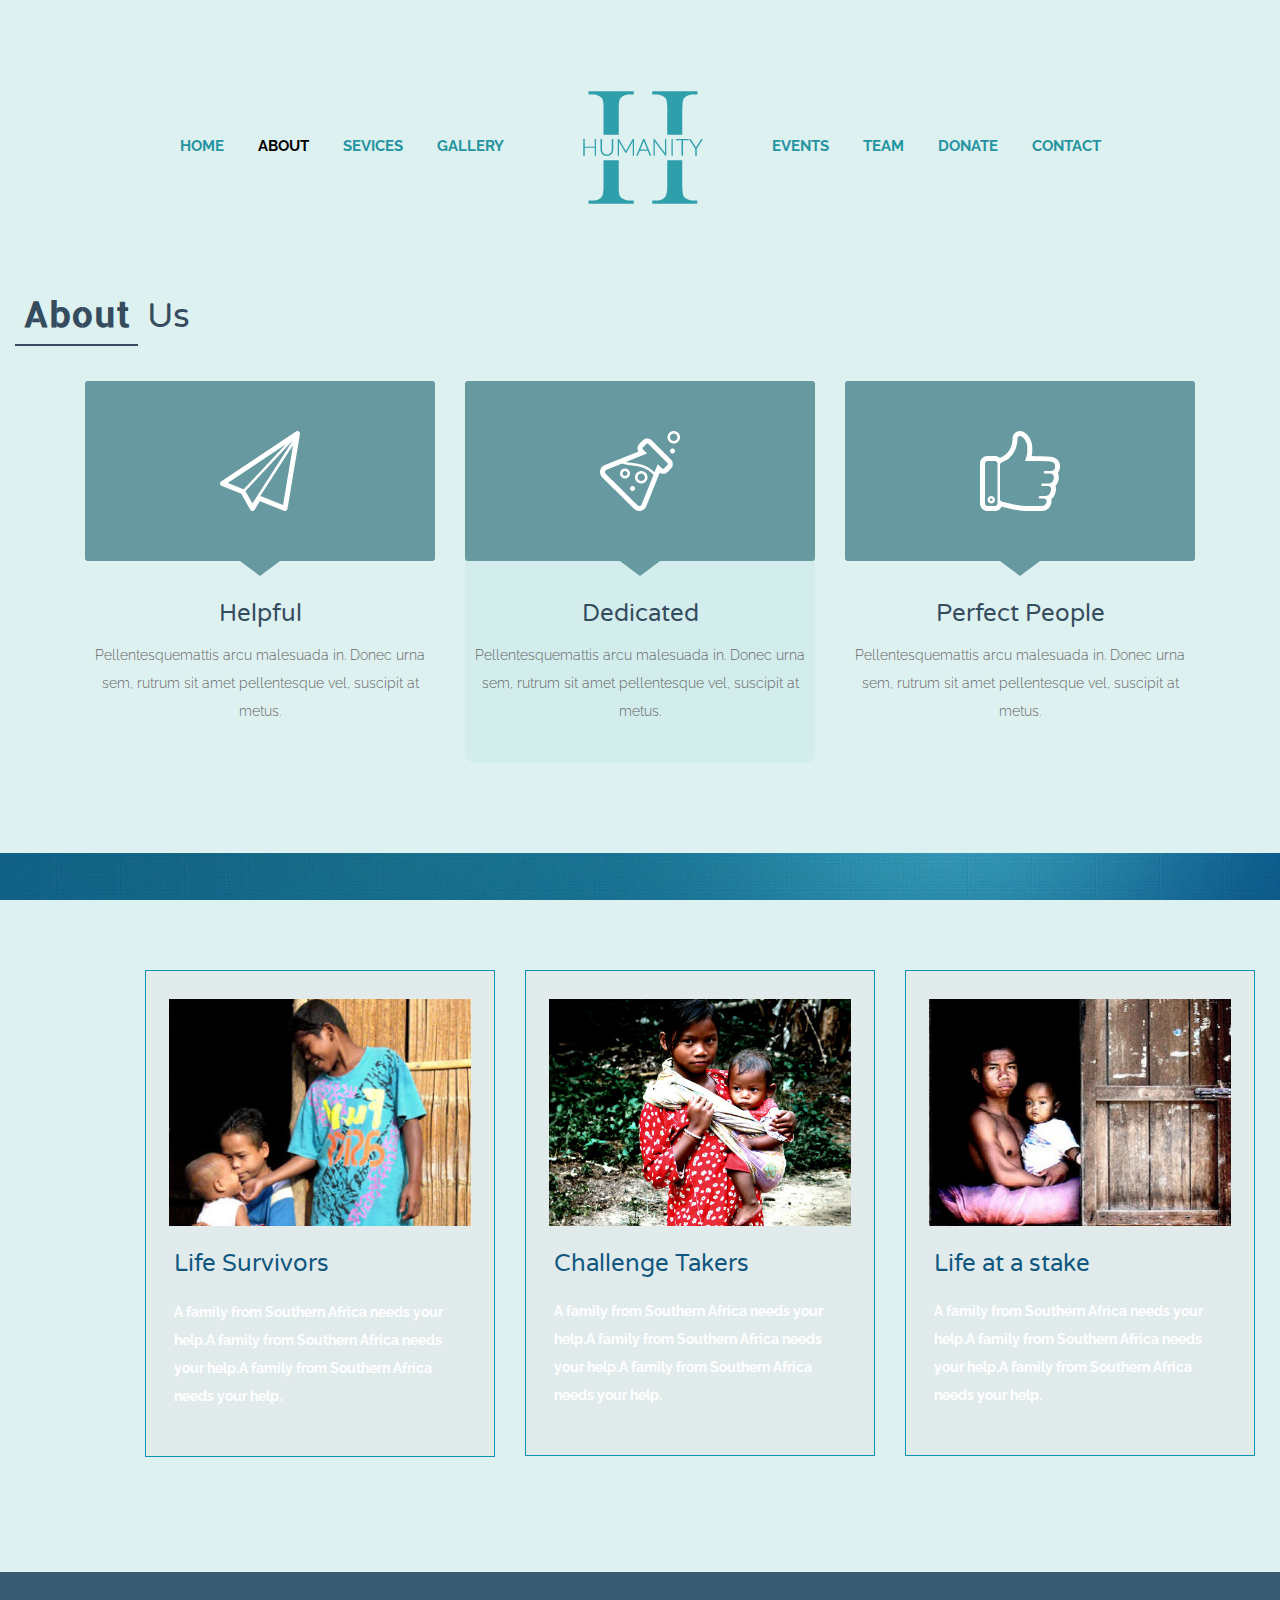
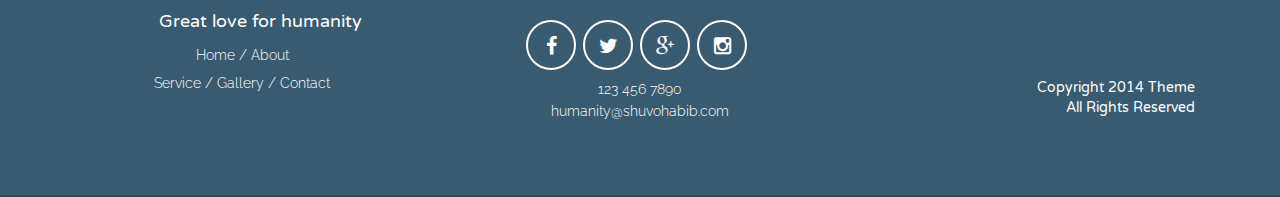
<file: about.html>
<!DOCTYPE html>
  <!----

  ██     ██ ███████ ██████  ████████ ██   ██ ███████ ███    ███ ███████    ████████  ██████  ██████  
  ██     ██ ██      ██   ██    ██    ██   ██ ██      ████  ████ ██            ██    ██    ██ ██   ██ 
  ██  █  ██ █████   ██████     ██    ███████ █████   ██ ████ ██ █████         ██    ██    ██ ██████  
  ██ ███ ██ ██      ██   ██    ██    ██   ██ ██      ██  ██  ██ ██            ██    ██    ██ ██      
   ███ ███  ███████ ██████     ██    ██   ██ ███████ ██      ██ ███████ ██    ██     ██████  ██      
     
              __Collect and Distribute__
                https://www.webtheme.top
  ---->
  

  <!DOCTYPE html>
  <!----

  ██     ██ ███████ ██████  ████████ ██   ██ ███████ ███    ███ ███████    ████████  ██████  ██████  
  ██     ██ ██      ██   ██    ██    ██   ██ ██      ████  ████ ██            ██    ██    ██ ██   ██ 
  ██  █  ██ █████   ██████     ██    ███████ █████   ██ ████ ██ █████         ██    ██    ██ ██████  
  ██ ███ ██ ██      ██   ██    ██    ██   ██ ██      ██  ██  ██ ██            ██    ██    ██ ██      
   ███ ███  ███████ ██████     ██    ██   ██ ███████ ██      ██ ███████ ██    ██     ██████  ██      
     
              __Collect and Distribute__
                https://www.webtheme.top
  ---->
  
    <head>
        <meta http-equiv="content-type" content="text/html; charset=UTF-8">
        <meta charset="utf-8">
        <title>Humanity</title>
        <meta name="generator" content="Bootply" />
        <meta name="viewport" content="width=device-width, initial-scale=1, maximum-scale=1">
        <!-- Latest compiled and minified CSS -->
        <link rel="stylesheet" href="css/bootstrap.min.css">
        <!--[if lt IE 9]>
            <script src="//html5shim.googlecode.com/svn/trunk/html5.js"></script>
        <![endif]-->
        <link href="css/styles.css" rel="stylesheet">
        <link rel="stylesheet" href="css/demo.css" />
        <link rel="stylesheet" href="css/testimonial.css" />
        <link rel="stylesheet" href="css/font-awesome.min.css">
        <link href='http://fonts.googleapis.com/css?family=Poiret+One' rel='stylesheet' type='text/css'>
    </head>
    <body>
    <div class="header container">
      <div class="visible-xs visible-sm col-xs-12 col-sm-12 text-center sm-logo">
        <a rel="home" href="index.html">
          <img src="img/logo.png" width="200" alt="logo">
        </a>
      </div>
    </div>
        <div class="navbar" role="navigation">
            <div class="navbar-header">
                <button type="button" class="navbar-toggle" data-toggle="collapse" data-target=".navbar-collapse">
                <span class="sr-only">Toggle navigation</span>
                <span class="icon-bar"></span>
                <span class="icon-bar"></span>
                <span class="icon-bar"></span>
                </button>
            </div>
            <div class="collapse navbar-collapse">
                <ul class="nav navbar-nav">
                    <li><a href="index.html">Home</a></li>
                    <li class="selected"><a href="about.html">About</a></li>
                    <li><a href="service.html">Sevices</a></li>
                    <li><a href="gallery.html">Gallery</a></li>
                    <li class= "hidden-xs hidden-sm">
                     <a rel="home" href="index.html"><img class="logo" src="img/logo.png" width="200" alt="logo"></a>
                    </li>
                    <li><a href="event.html">Events</a></li>
                    <li><a href="team.html">Team</a></li>
                    <li><a href="donate.html">Donate</a></li>
                    <li><a href="contact.html">Contact</a></li>
                </ul>
            </div>
        </div>
		<div class="divider col-sm-12 col-xs-12 col-md-12">
            <div class="header-text"><span>About</span> Us</div>
        </div>

		 <div class="container">
                <div class="col-md-4">
                  <div class="service-features">
                  <div class="img-container">
                    <img src="images/paperplane.png" alt="Service Features">
                  </div>
                    <h3>Helpful</h3>
                    <p> Pellentesquemattis arcu malesuada in. Donec urna sem, rutrum sit amet pellentesque vel, suscipit at metus.</p>
                  </div>
                </div><!-- END ONE THIRD COLUMN -->

                <div class="col-md-4">
                  <div class="service-features service-features2">
                  <div class="img-container">
                    <img src="images/lab.png" alt="Service Features">
                  </div>

                    <h3>Dedicated</h3>
                    <p> Pellentesquemattis arcu malesuada in. Donec urna sem, rutrum sit amet pellentesque vel, suscipit at metus.</p>
                  </div>

                </div><!-- END ONE THIRD COLUMNS -->

                <div class="col-md-4">
                  <div class="service-features">
                  <div class="img-container">
                    <img src="images/like.png" alt="Service Features">
                  </div>
                    <h3>Perfect People</h3>
                    <p> Pellentesquemattis arcu malesuada in. Donec urna sem, rutrum sit amet pellentesque vel, suscipit at metus.</p>
                  </div>

                </div><!-- END ONE THIRD COLUMNS -->




            </div><!-- END ROW -->

			<section class="work-block">
		        <div class="container">
		          <div class="row">
		            <div class="col-md-12">
		              <div class="col-md-4 col-xs-12 col-sm-12">
		                <div class="box-img">
		                    <img src="img/1.jpg"  width="100%" alt="" />
                            <h3 class="titleimg-card">Life Survivors</h3>
                            <p class="img-card">A family from Southern Africa needs your help.A family from Southern Africa needs your help.A family from Southern Africa needs your help.</p>
		                  </div>
		                 </div>
		               <div class="col-md-4 col-xs-12 col-sm-12">
                        <div class="box-img">
                            <img src="img/2.jpg"  width="100%" alt="" />
                            <h3 class="titleimg-card">Challenge Takers</h3>
                            <p class="img-card">A family from Southern Africa needs your help.A family from Southern Africa needs your help.A family from Southern Africa needs your help.</p>
                          </div>
                         </div>
		                 <div class="col-md-4 col-xs-12 col-sm-12">
		                    <div class="box-img">
		                        <img src="img/3.jpg" width="100%" alt="" />
                            <h3 class="titleimg-card">Life at a stake</h3>
                            <p class="img-card">A family from Southern Africa needs your help.A family from Southern Africa needs your help.A family from Southern Africa needs your help.</p>
		                    </div>
		                 </div>
		               </div>
		          </div>
		        </div>

		   </section>



    <!-- ============FOOTER============= -->

   <footer id="footer"> 
        <div class="footer-content container">
            <div class="footer-adress text-center col-xs-12 col-sm-4 col-md-4">
                <h4>Great love for humanity</h4>
                <ul class="footer-menus">
                  <li>Home /</li>
                  <li>About </li><br />
                  <li>Service /</li>
                  <li>Gallery /</li>
                  <li>Contact</li>
                </ul>
            </div>
            <div class="footer-second col-xs-12 col-sm-4 col-md-4">
              <div class="social-block text-center">
                <div class="social-share">
                  <i class="fa fa-2x fa-facebook"></i>
                  <i class="fa fa-2x  fa-twitter"></i>
                  <i class="fa fa-2x  fa-google-plus"></i>
                  <i class="fa fa-2x  fa-instagram"></i>
                </div>
              </div>
               <p class="text-center footer-text1">123 456 7890</p>
                <p class="text-center footer-text">humanity@shuvohabib.com</p></div>
            <div class="footer-third col-xs-12 col-sm-4 col-md-4">
              <div class="copyright">
                  <span>Copyright 2014 Theme</span><br>
                  <span>All Rights Reserved</span>
              </div>
            </div>
        </div>
        <div class="move-top-page">
      </div>
    </footer>

    <!-- script references -->
        <script src="js/jquery.min.js"></script>
        <script src="js/bootstrap.min.js"></script>
        <script src="js/nav-hover.min.js"></script>
        <script type="text/javascript" src="js/jquery.bxslider.min.js"></script>
        <script type="text/javascript" src="js/main.js"></script>
    <!-- Place in the <head>, after the three links -->
    <script>
     $('.testimonials-slider').bxSlider({
      slideWidth: 800,
      minSlides: 1,
      maxSlides: 1,
      slideMargin: 32,
      auto: true,
      autoControls: true
      });
    </script>
        <script type="text/javascript">
        </script>
    </body>
</html>
</file>
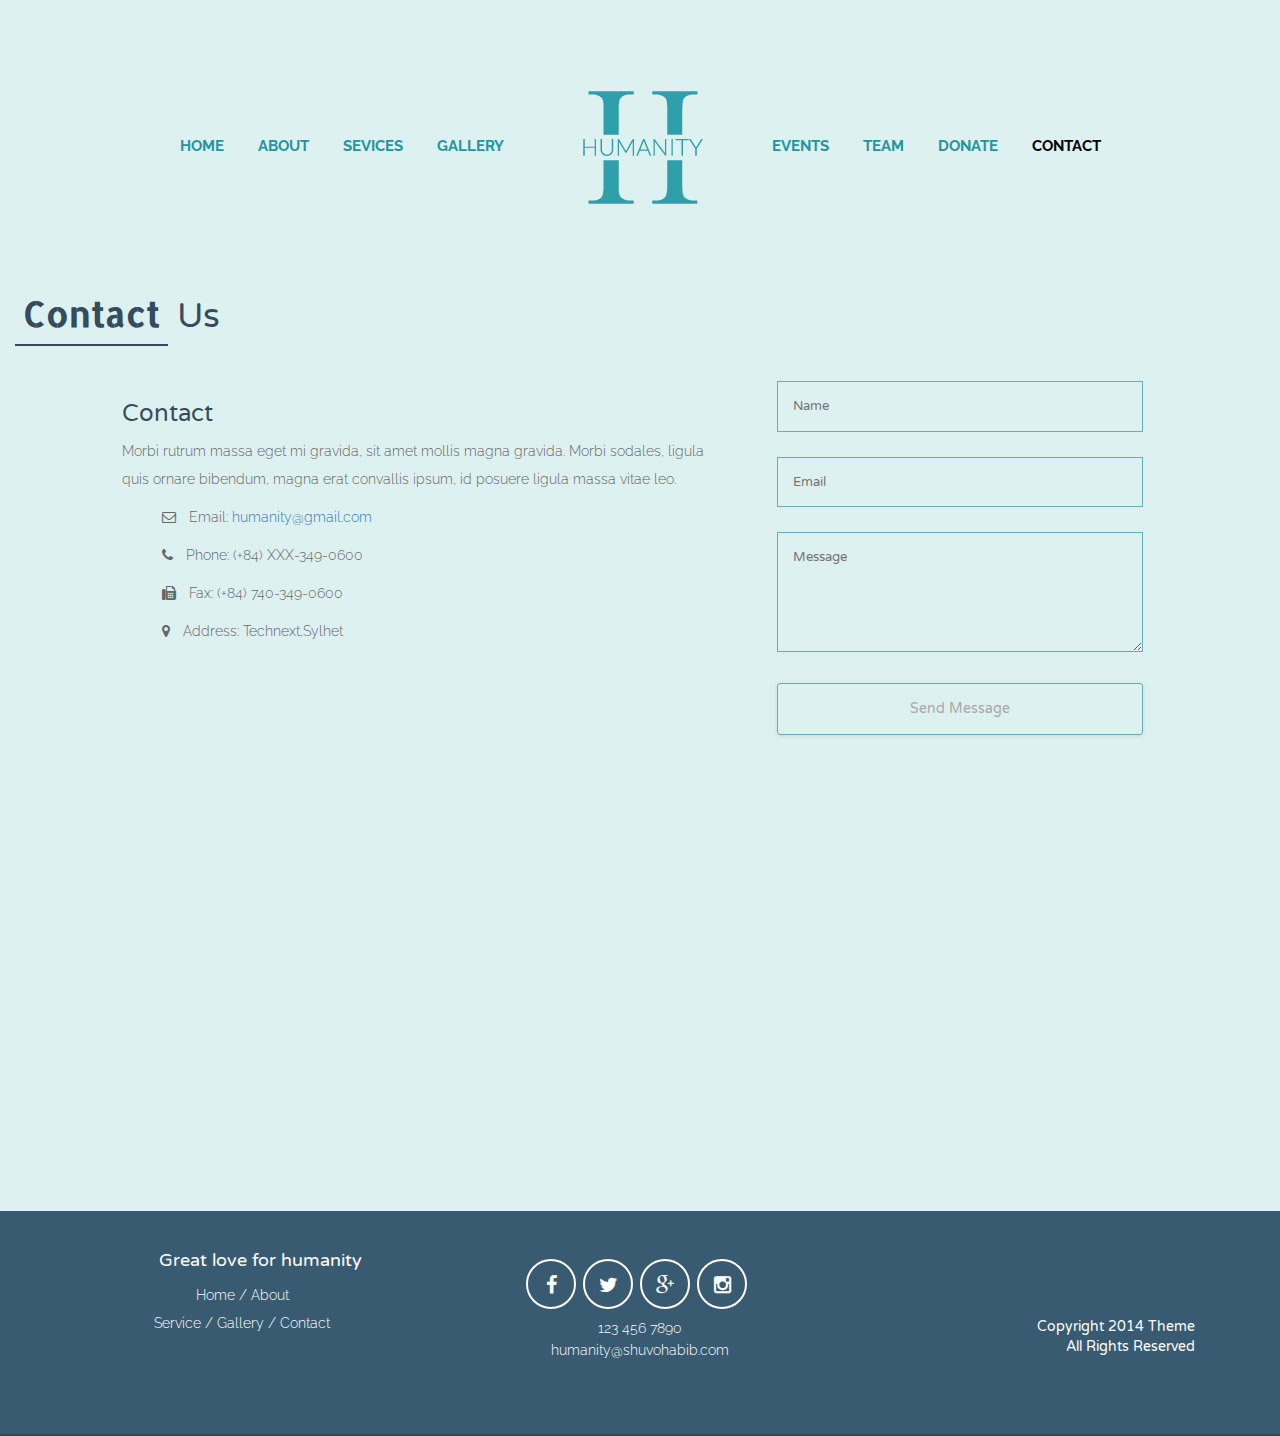
<file: contact.html>
<!DOCTYPE html>
  <!----

  ██     ██ ███████ ██████  ████████ ██   ██ ███████ ███    ███ ███████    ████████  ██████  ██████  
  ██     ██ ██      ██   ██    ██    ██   ██ ██      ████  ████ ██            ██    ██    ██ ██   ██ 
  ██  █  ██ █████   ██████     ██    ███████ █████   ██ ████ ██ █████         ██    ██    ██ ██████  
  ██ ███ ██ ██      ██   ██    ██    ██   ██ ██      ██  ██  ██ ██            ██    ██    ██ ██      
   ███ ███  ███████ ██████     ██    ██   ██ ███████ ██      ██ ███████ ██    ██     ██████  ██      
     
              __Collect and Distribute__
                https://www.webtheme.top
  ---->
  

  <!DOCTYPE html>
  <!----

  ██     ██ ███████ ██████  ████████ ██   ██ ███████ ███    ███ ███████    ████████  ██████  ██████  
  ██     ██ ██      ██   ██    ██    ██   ██ ██      ████  ████ ██            ██    ██    ██ ██   ██ 
  ██  █  ██ █████   ██████     ██    ███████ █████   ██ ████ ██ █████         ██    ██    ██ ██████  
  ██ ███ ██ ██      ██   ██    ██    ██   ██ ██      ██  ██  ██ ██            ██    ██    ██ ██      
   ███ ███  ███████ ██████     ██    ██   ██ ███████ ██      ██ ███████ ██    ██     ██████  ██      
     
              __Collect and Distribute__
                https://www.webtheme.top
  ---->
  
    <head>
        <meta http-equiv="content-type" content="text/html; charset=UTF-8">
        <meta charset="utf-8">
        <title>Humanity</title>
        <meta name="generator" content="Bootply" />
        <meta name="viewport" content="width=device-width, initial-scale=1, maximum-scale=1">
        <!-- Latest compiled and minified CSS -->
        <link rel="stylesheet" href="css/bootstrap.min.css">
        <!--[if lt IE 9]>
            <script src="//html5shim.googlecode.com/svn/trunk/html5.js"></script>
        <![endif]-->
        <link href="css/styles.css" rel="stylesheet">
        <link rel="stylesheet" href="css/demo.css" />
        <link rel="stylesheet" href="css/testimonial.css" />
        <link rel="stylesheet" href="css/font-awesome.min.css">
        <link href='http://fonts.googleapis.com/css?family=Poiret+One' rel='stylesheet' type='text/css'>
    </head>
    <body>
    <div class="header container">
      <div class="visible-xs visible-sm col-xs-12 col-sm-12 text-center sm-logo">
        <a rel="home" href="index.html">
          <img src="img/logo.png" width="200" alt="logo">
        </a>
      </div>
    </div>
        <div class="navbar" role="navigation">
            <div class="navbar-header">
                <button type="button" class="navbar-toggle" data-toggle="collapse" data-target=".navbar-collapse">
                <span class="sr-only">Toggle navigation</span>
                <span class="icon-bar"></span>
                <span class="icon-bar"></span>
                <span class="icon-bar"></span>
                </button>
            </div>
            <div class="collapse navbar-collapse">
                <ul class="nav navbar-nav">
                    <li><a href="index.html">Home</a></li>
                    <li><a href="about.html">About</a></li>
                    <li><a href="service.html">Sevices</a></li>
                    <li><a href="gallery.html">Gallery</a></li>
                    <li class= "hidden-xs hidden-sm">
                     <a rel="home" href="index.html"><img class="logo" src="img/logo.png" width="200" alt="logo"></a>
                    </li>
                    <li><a href="event.html">Events</a></li>
                    <li><a href="team.html">Team</a></li>
                    <li><a href="donate.html">Donate</a></li>
                    <li class="selected"><a href="contact.html">Contact</a></li>
                </ul>
            </div>
        </div>
     <div class="divider col-sm-12 col-xs-12 col-md-12">
            <div class="header-text"><span>Contact</span> Us</div>
        </div>

                    <div class="col-md-6 col-md-offset-1 col-sm-7 col-xs-12">

                        <div class="widget">
                            <h3 class="widget-title style5">Contact</h3>
                            <p>Morbi rutrum massa eget mi gravida, sit amet mollis magna gravida. Morbi sodales, ligula quis ornare bibendum, magna erat convallis ipsum, id posuere ligula massa vitae leo.</p>
                            <ul class="clearfix">
                                <li>
                                    <p><span class="fa fa-envelope-o"></span>Email: <a href="mailto:humanity@gmail.com">humanity@gmail.com</a></p>
                                </li>
                                <li>
                                    <p><span class="fa fa-phone"></span>Phone: (+84) XXX-349-0600</p>
                                </li>
                                <li>
                                    <p><span class="fa fa-fax"></span>Fax: (+84) 740-349-0600</p>
                                </li>
                                <li>
                                    <p><span class="fa fa-map-marker"></span>Address: Technext,Sylhet</p>
                                </li>
                            </ul>
                        </div>
                        <!-- widget -->

                    </div>
                    <!-- col-md-7 -->

            <div class="contact-form-full col-md-4 col-sm-4 col-xs-11">

              <div class="inner contact">
                <!-- Form Area -->
                <div class="contact-form">
                    <!-- Form -->
                    <form id="contact-us" method="post" action="#">
                        <!-- Left Inputs -->
                        <div class="col-xs-12 wow animated slideInLeft" data-wow-delay=".5s">
                            <!-- Name -->
                            <input type="text" name="name" id="name" required="required" class="form" placeholder="Name" />
                            <!-- Email -->
                            <input type="email" name="mail" id="mail" required="required" class="form" placeholder="Email" />

                        </div><!-- End Left Inputs -->
                        <!-- Right Inputs -->
                        <div class="col-xs-12 wow animated slideInRight" data-wow-delay=".5s">
                            <!-- Message -->
                            <textarea name="message" id="message" class="form textarea"  placeholder="Message"></textarea>
                        </div><!-- End Right Inputs -->
                        <!-- Bottom Submit -->
                        <div class="relative fullwidth col-xs-12">
                            <!-- Send Button -->
                            <button type="submit" id="submit" name="submit" class="form-btn semibold">Send Message</button>
                        </div><!-- End Bottom Submit -->
                        <!-- Clear -->
                        <div class="clear"></div>
                    </form>

                    <!-- Your Mail Message -->
                    <div class="mail-message-area">
                        <!-- Message -->
                        <div class="alert gray-bg mail-message not-visible-message">
                            <strong>Thank You !</strong> Your email has been delivered.
                        </div>
                    </div>

                </div><!-- End Contact Form Area -->
            </div><!-- End Inner -->
          </div>
            <!-- wrapper -->
        </section>
      <section class="map">
          <iframe src="https://www.google.com/maps/embed?pb=!1m18!1m12!1m3!1d2825.211958629328!2d91.83379900000003!3d24.909438007883935!2m3!1f0!2f0!3f0!3m2!1i1024!2i768!4f13.1!3m3!1m2!1s0x37505558dd0be6a1%3A0x65c7e47c94b6dc45!2sTechnext!5e1!3m2!1sen!2s!4v1425297675833" width="100%" height="450" frameborder="0" style="border:0">
          </iframe>
      </section>

    <!-- ============FOOTER============= -->

    
    <footer id="footer"> 
        <div class="footer-content container">
          <div class="footer-adress text-center col-xs-12 col-sm-4 col-md-4">
                <h4>Great love for humanity</h4>
                <ul class="footer-menus">
                  <li>Home /</li>
                  <li>About </li><br />
                  <li>Service /</li>
                  <li>Gallery /</li>
                  <li>Contact</li>
                </ul>
            </div>
            <div class="footer-second col-xs-12 col-sm-4 col-md-4">
              <div class="social-block text-center">
                <div class="social-share">
                  <i class="fa fa-2x fa-facebook"></i>
                  <i class="fa fa-2x  fa-twitter"></i>
                  <i class="fa fa-2x  fa-google-plus"></i>
                  <i class="fa fa-2x  fa-instagram"></i>
                </div>
              </div>
               <p class="text-center footer-text1">123 456 7890</p>
                <p class="text-center footer-text">humanity@shuvohabib.com</p></div>
            <div class="footer-third col-xs-12 col-sm-4 col-md-4">
              <div class="copyright">
                  <span>Copyright 2014 Theme</span><br>
                  <span>All Rights Reserved</span>
              </div>
            </div>
        </div>
        <div class="move-top-page">
      </div>
    </footer>

  <!-- script references -->
    <script src="js/jquery.min.js"></script>
    <script src="js/bootstrap.min.js"></script>
    <script src="js/nav-hover.min.js"></script>
    <script type="text/javascript" src="js/jquery.bxslider.min.js"></script>
    <script type="text/javascript" src="js/main.js"></script>
    <!-- Place in the <head>, after the three links -->
    <script>
     $('.testimonials-slider').bxSlider({
      slideWidth: 800,
      minSlides: 1,
      maxSlides: 1,
      slideMargin: 32,
      auto: true,
      autoControls: true
      });
    </script>
    <script type="text/javascript">
    </script>
  </body>
</html>
</file>
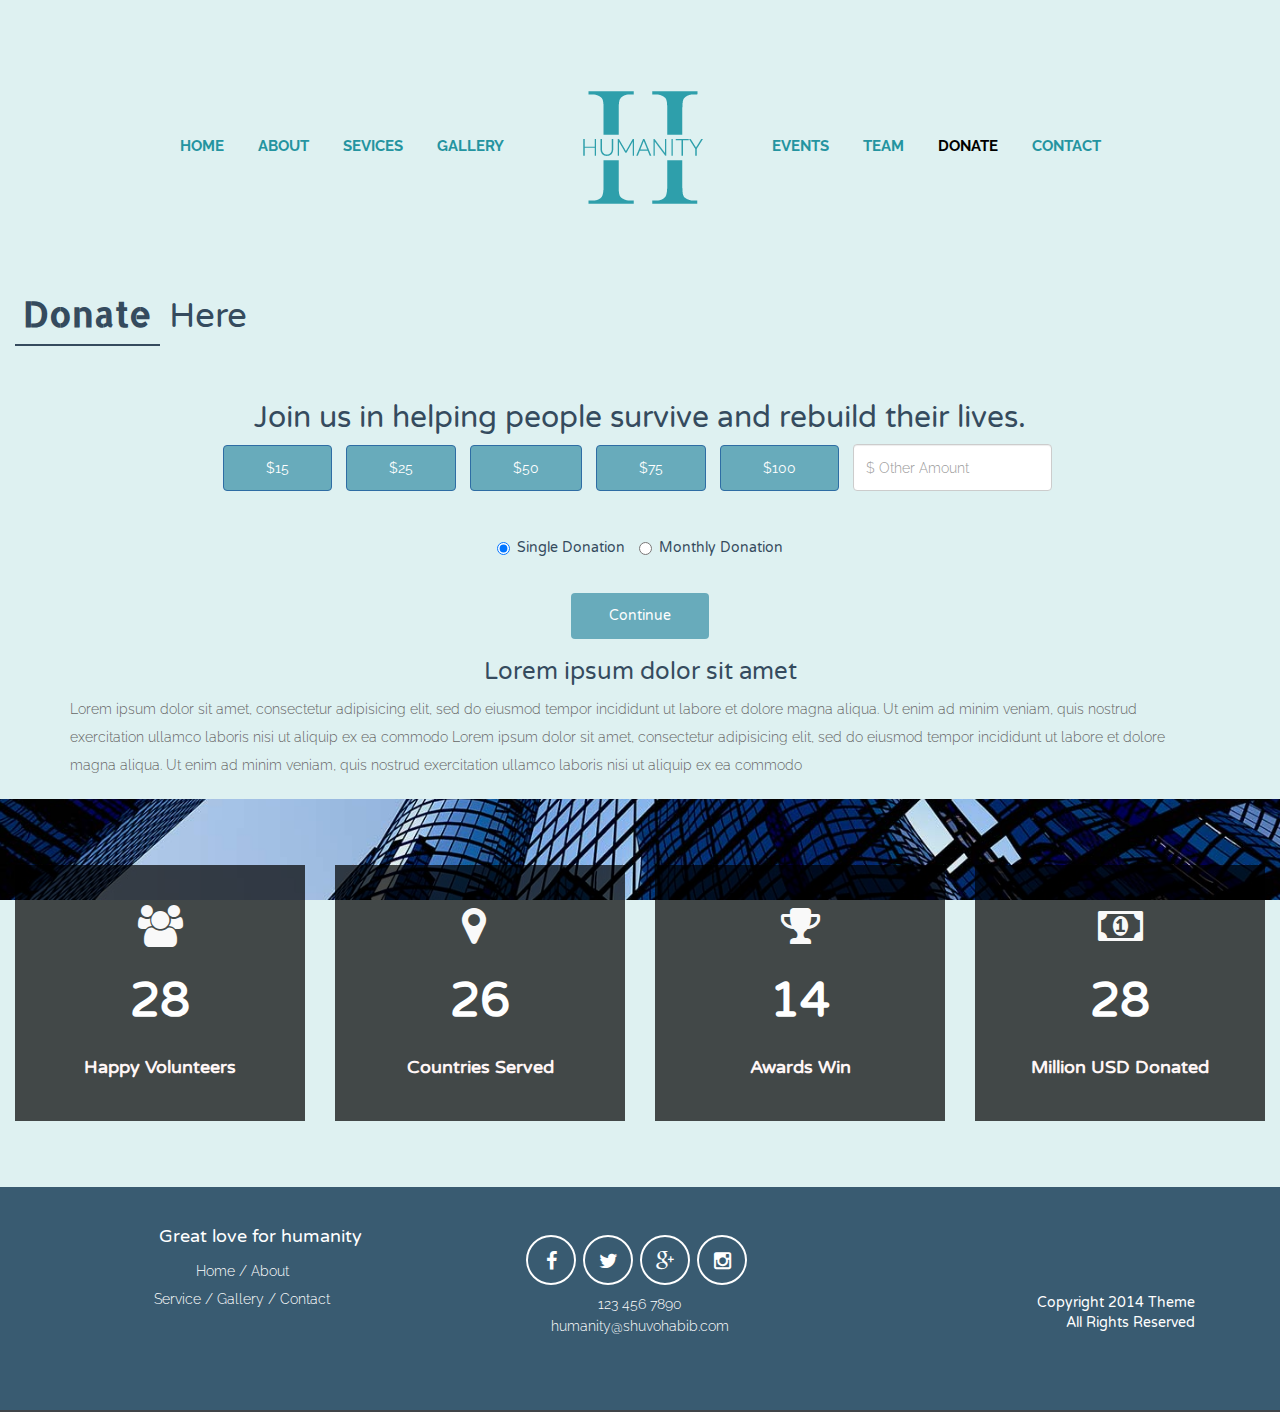
<file: donate.html>
<!DOCTYPE html>
  <!----

  ██     ██ ███████ ██████  ████████ ██   ██ ███████ ███    ███ ███████    ████████  ██████  ██████  
  ██     ██ ██      ██   ██    ██    ██   ██ ██      ████  ████ ██            ██    ██    ██ ██   ██ 
  ██  █  ██ █████   ██████     ██    ███████ █████   ██ ████ ██ █████         ██    ██    ██ ██████  
  ██ ███ ██ ██      ██   ██    ██    ██   ██ ██      ██  ██  ██ ██            ██    ██    ██ ██      
   ███ ███  ███████ ██████     ██    ██   ██ ███████ ██      ██ ███████ ██    ██     ██████  ██      
     
              __Collect and Distribute__
                https://www.webtheme.top
  ---->
  

  <!DOCTYPE html>
  <!----

  ██     ██ ███████ ██████  ████████ ██   ██ ███████ ███    ███ ███████    ████████  ██████  ██████  
  ██     ██ ██      ██   ██    ██    ██   ██ ██      ████  ████ ██            ██    ██    ██ ██   ██ 
  ██  █  ██ █████   ██████     ██    ███████ █████   ██ ████ ██ █████         ██    ██    ██ ██████  
  ██ ███ ██ ██      ██   ██    ██    ██   ██ ██      ██  ██  ██ ██            ██    ██    ██ ██      
   ███ ███  ███████ ██████     ██    ██   ██ ███████ ██      ██ ███████ ██    ██     ██████  ██      
     
              __Collect and Distribute__
                https://www.webtheme.top
  ---->
  
    <head>
        <meta http-equiv="content-type" content="text/html; charset=UTF-8">
        <meta charset="utf-8">
        <title>Humanity</title>
        <meta name="generator" content="Bootply" />
        <meta name="viewport" content="width=device-width, initial-scale=1, maximum-scale=1">
        <!-- Latest compiled and minified CSS -->
        <link rel="stylesheet" href="css/bootstrap.min.css">
        <!--[if lt IE 9]>
        <script src="//html5shim.googlecode.com/svn/trunk/html5.js"></script>
        <![endif]-->
        <link href="css/styles.css" rel="stylesheet">
        <link rel="stylesheet" href="css/demo.css" />
        <link rel="stylesheet" href="css/testimonial.css" />
        <link rel="stylesheet" href="css/font-awesome.min.css">
        <link href='http://fonts.googleapis.com/css?family=Poiret+One' rel='stylesheet' type='text/css'>
    </head>
    <body>
    <div class="header container">
      <div class="visible-xs visible-sm col-xs-12 col-sm-12 text-center sm-logo">
        <a rel="home" href="index.html">
          <img src="img/logo.png" width="200" alt="logo">
        </a>
      </div>
    </div>
        <div class="navbar" role="navigation">
            <div class="navbar-header">
                <button type="button" class="navbar-toggle" data-toggle="collapse" data-target=".navbar-collapse">
                <span class="sr-only">Toggle navigation</span>
                <span class="icon-bar"></span>
                <span class="icon-bar"></span>
                <span class="icon-bar"></span>
                </button>
            </div>
            <div class="collapse navbar-collapse">
                <ul class="nav navbar-nav">
                    <li><a href="index.html">Home</a></li>
                    <li><a href="about.html">About</a></li>
                    <li><a href="service.html">Sevices</a></li>
                    <li><a href="gallery.html">Gallery</a></li>
                    <li class= "hidden-xs hidden-sm">
                     <a rel="home" href="index.html"><img class="logo" src="img/logo.png" width="200" alt="logo"></a>
                    </li>
                    <li><a href="event.html">Events</a></li>
                    <li><a href="team.html">Team</a></li>
                    <li class="selected"><a href="donate.html">Donate</a></li>
                    <li><a href="contact.html">Contact</a></li>
                </ul>
            </div>
        </div>
        <div class="divider col-sm-12 col-xs-12 col-md-12">
            <div class="header-text"><span>Donate</span> Here</div>
        </div>
        <div class="col-md-12 container">
            <div class="donate-content">
              <div class="donate-body">
                <div class="accent-rule-short"></div>
                <h2>Join us in helping people survive and rebuild their lives. </h2>
                <ul class="list-unstyled list-inline">
                    <li><button type="button" id="p1" class="btn btn-primary btn-xl btn-block">$15</button></li>
                    <li><button type="button" id="p2" class="btn btn-primary btn-xl btn-block">$25</button></li>
                    <li><button type="button" id="p3" class="btn btn-primary btn-xl btn-block">$50</button></li>
                    <li><button type="button" id="p4" class="btn btn-primary btn-xl btn-block">$75</button></li>
                    <li><button type="button" id="p5" class="btn btn-primary btn-xl btn-block">$100</button></li>
                    <li>
                        <div class="control-group">
                          <div class="form-control-donate controls">
                            <input name="textinput" placeholder="$ Other Amount" class="form-control" type="text">
                          </div>
                        </div>
                    </li>
                </ul>
                <br>
                <!-- monthly / one-time -->
                      <form class="form-horizontal text-center">
                        <fieldset>
                        <div class="form-group">
                          <div class="col-md-12">
                            <label class="radio-inline" for="radios-s">
                              <input name="radios" id="radios-s" value="1" checked="checked" type="radio">
                              Single Donation
                            </label>
                            <label class="radio-inline" for="radios-m">
                              <input name="radios" id="radios-m" value="2" type="radio">
                              Monthly Donation
                            </label>
                          </div>
                      </div>
                      </fieldset>
                    </form>
                <br>
                <button type="button" class="btn btn-tertiary btn-xl btn-rounded-edge" data-dismiss="donate">Continue</button>
                <br><br>
            </div>
          </div>
        </div>
        <div class="container donate-text">
        <h3 class="text-center">Lorem ipsum dolor sit amet</h3>
        
        <p>
          Lorem ipsum dolor sit amet, consectetur adipisicing elit, sed do eiusmod
          tempor incididunt ut labore et dolore magna aliqua. Ut enim ad minim veniam,
          quis nostrud exercitation ullamco laboris nisi ut aliquip ex ea commodo Lorem ipsum dolor sit amet, consectetur adipisicing elit, sed do eiusmod
          tempor incididunt ut labore et dolore magna aliqua. Ut enim ad minim veniam,
          quis nostrud exercitation ullamco laboris nisi ut aliquip ex ea commodo
        </p>  
        </div>

        <div class="fun-fact col-md-12">
        <div class="stat">
            <div class="col-lg-3 col-md-3 col-sm-6 col-xs-12">
                <div class="milestone-counter">
                    <i class="fa fa-users fa-3x"></i>
                    <span class="stat-count highlight">422</span>
                    <div class="milestone-details">Happy Volunteers</div>
                </div>
            </div>
            <div class="col-lg-3 col-md-3 col-sm-6 col-xs-12">
                <div class="milestone-counter">
                    <i class="fa fa-map-marker fa-3x"></i>
                    <span class="stat-count highlight">26</span>
                    <div class="milestone-details">Countries Served</div>
                </div>
            </div>
            <div class="col-lg-3 col-md-3 col-sm-6 col-xs-12">
                <div class="milestone-counter">
                    <i class="fa fa-trophy fa-3x"></i>
                    <span class="stat-count highlight">14</span>
                    <div class="milestone-details">Awards Win</div>
                </div>
            </div>
            <div class="col-lg-3 col-md-3 col-sm-6 col-xs-12">
                <div class="milestone-counter">
                    <i class="fa fa-money fa-3x"></i>
                    <span class="stat-count highlight">232</span>
                    <div class="milestone-details">Million USD Donated</div>
                </div>
            </div>
    </div><!-- stat -->
  </div>


    <!-- ============FOOTER============= -->

    
    <footer id="footer"> 
        <div class="footer-content container">
            <div class="footer-adress text-center col-xs-12 col-sm-4 col-md-4">
                <h4>Great love for humanity</h4>
                <ul class="footer-menus">
                  <li>Home /</li>
                  <li>About </li><br />
                  <li>Service /</li>
                  <li>Gallery /</li>
                  <li>Contact</li>
                </ul>
            </div>
            <div class="footer-second col-xs-12 col-sm-4 col-md-4">
              <div class="social-block text-center">
                <div class="social-share">
                  <i class="fa fa-2x fa-facebook"></i>
                  <i class="fa fa-2x  fa-twitter"></i>
                  <i class="fa fa-2x  fa-google-plus"></i>
                  <i class="fa fa-2x  fa-instagram"></i>
                </div>
              </div>
               <p class="text-center footer-text1">123 456 7890</p>
                <p class="text-center footer-text">humanity@shuvohabib.com</p></div>
            <div class="footer-third col-xs-12 col-sm-4 col-md-4">
              <div class="copyright">
                  <span>Copyright 2014 Theme</span><br>
                  <span>All Rights Reserved</span>
              </div>
            </div>
        </div>
        <div class="move-top-page">
      </div>
    </footer>

    <!-- script references -->
        <script src="js/jquery.min.js"></script>
        <script src="js/bootstrap.min.js"></script>
        <script src="js/nav-hover.min.js"></script>
        <script type="text/javascript" src="js/jquery.bxslider.min.js"></script>
        <script type="text/javascript" src="js/main.js"></script>
    <!-- Place in the <head>, after the three links -->
    <script>
     $('.testimonials-slider').bxSlider({
      slideWidth: 800,
      minSlides: 1,
      maxSlides: 1,
      slideMargin: 32,
      auto: true,
      autoControls: true
      });
    </script>
        <script type="text/javascript">
        </script>
    </body>
</html>
</file>
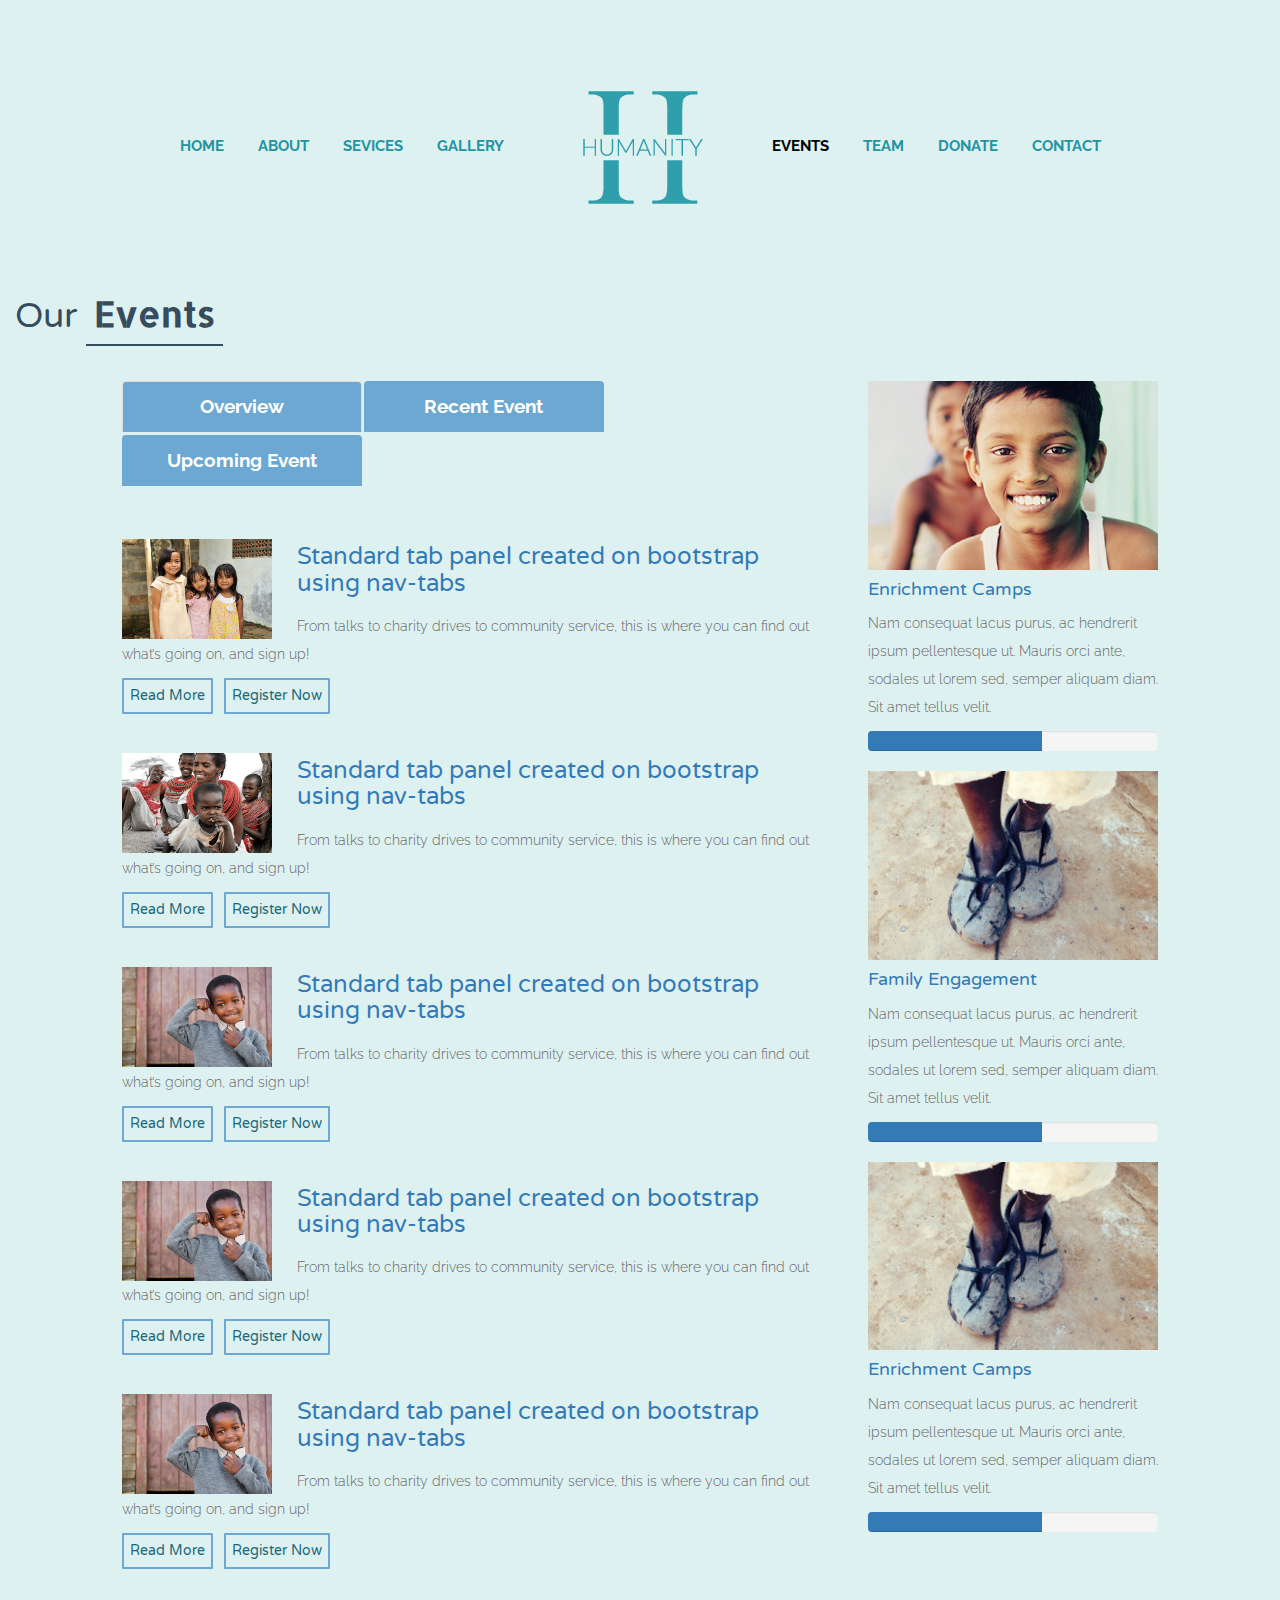
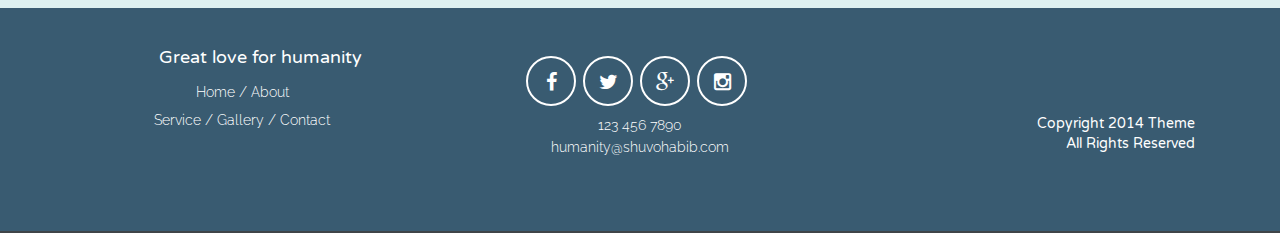
<file: event.html>
<!DOCTYPE html>
  <!----

  ██     ██ ███████ ██████  ████████ ██   ██ ███████ ███    ███ ███████    ████████  ██████  ██████  
  ██     ██ ██      ██   ██    ██    ██   ██ ██      ████  ████ ██            ██    ██    ██ ██   ██ 
  ██  █  ██ █████   ██████     ██    ███████ █████   ██ ████ ██ █████         ██    ██    ██ ██████  
  ██ ███ ██ ██      ██   ██    ██    ██   ██ ██      ██  ██  ██ ██            ██    ██    ██ ██      
   ███ ███  ███████ ██████     ██    ██   ██ ███████ ██      ██ ███████ ██    ██     ██████  ██      
     
              __Collect and Distribute__
                https://www.webtheme.top
  ---->
  

  <!DOCTYPE html>
  <!----

  ██     ██ ███████ ██████  ████████ ██   ██ ███████ ███    ███ ███████    ████████  ██████  ██████  
  ██     ██ ██      ██   ██    ██    ██   ██ ██      ████  ████ ██            ██    ██    ██ ██   ██ 
  ██  █  ██ █████   ██████     ██    ███████ █████   ██ ████ ██ █████         ██    ██    ██ ██████  
  ██ ███ ██ ██      ██   ██    ██    ██   ██ ██      ██  ██  ██ ██            ██    ██    ██ ██      
   ███ ███  ███████ ██████     ██    ██   ██ ███████ ██      ██ ███████ ██    ██     ██████  ██      
     
              __Collect and Distribute__
                https://www.webtheme.top
  ---->
  
    <head>
        <meta http-equiv="content-type" content="text/html; charset=UTF-8">
        <meta charset="utf-8">
        <title>Humanity</title>
        <meta name="generator" content="Bootply" />
        <meta name="viewport" content="width=device-width, initial-scale=1, maximum-scale=1">
        <!-- Latest compiled and minified CSS -->
        <link rel="stylesheet" href="css/bootstrap.min.css">
        <!--[if lt IE 9]>
            <script src="//html5shim.googlecode.com/svn/trunk/html5.js"></script>
        <![endif]-->
        <link href="css/styles.css" rel="stylesheet">
        <link rel="stylesheet" href="css/demo.css" />
        <link rel="stylesheet" href="css/testimonial.css" />
        <link rel="stylesheet" href="css/font-awesome.min.css">
        <link href='http://fonts.googleapis.com/css?family=Poiret+One' rel='stylesheet' type='text/css'>
    </head>
    <body>
    <div class="header container">
      <div class="visible-xs visible-sm col-xs-12 col-sm-12 text-center sm-logo">
        <a rel="home" href="index.html">
          <img src="img/logo.png" width="200" alt="logo">
        </a>
      </div>
    </div>
        <div class="navbar" role="navigation">
            <div class="navbar-header">
                <button type="button" class="navbar-toggle" data-toggle="collapse" data-target=".navbar-collapse">
                <span class="sr-only">Toggle navigation</span>
                <span class="icon-bar"></span>
                <span class="icon-bar"></span>
                <span class="icon-bar"></span>
                </button>
            </div>
            <div class="collapse navbar-collapse">
                <ul class="nav navbar-nav">
                    <li><a href="index.html">Home</a></li>
                    <li><a href="about.html">About</a></li>
                    <li><a href="service.html">Sevices</a></li>
                    <li><a href="gallery.html">Gallery</a></li>
                    <li class= "hidden-xs hidden-sm">
                     <a rel="home" href="index.html"><img class="logo" src="img/logo.png" width="200" alt="logo"></a>
                    </li>
                    <li class="selected"><a href="event.html">Events</a></li>
                    <li><a href="team.html">Team</a></li>
                    <li><a href="donate.html">Donate</a></li>
                    <li><a href="contact.html">Contact</a></li>
                </ul>
            </div>
        </div>

    <div class="divider col-sm-12 col-xs-12 col-md-12">
        <div class="header-text"> Our <span>Events</span></div>
    </div>

    <div id="exTab2" class="col-md-8 col-lg-7 col-lg-offset-1 col-md-offset-1">
      <ul class="nav nav-tabs">
            <li class="active">
              <a  href="#1" data-toggle="tab">Overview</a>
            </li>
            <li><a href="#2" data-toggle="tab">Recent Event</a>
            </li>
            <li><a href="#3" data-toggle="tab">Upcoming Event</a>
            </li>
        </ul>

        <div class="tab-content ">
          <div class="tab-pane active" id="1">
            <div class="blog-event">
              <div class="featured-img">
                <img src="images/clients/1.jpg" width="150" alt="">
              </div>
              <div class="featured-blog">
                  <h3>Standard tab panel created on bootstrap using nav-tabs</h3>
                  <p> From talks to charity drives to community service, this is where you can find out what’s going on, and sign up!</p>
                  <button class="button-info">Read More</button>
                  <button class="button-info">Register Now</button>
              </div>
            </div>
            <div class="blog-event">
              <div class="featured-img">
                  <img src="images/clients/2.jpg" width="150" alt="">
              </div>
              <div class="featured-blog">
                  <h3>Standard tab panel created on bootstrap using nav-tabs</h3>
                  <p> From talks to charity drives to community service, this is where you can find out what’s going on, and sign up!</p>
                  <button class="button-info">Read More</button>
                  <button class="button-info">Register Now</button>
              </div>
            </div>
            <div class="blog-event">
              <div class="featured-img">
                  <img src="images/clients/3.jpg" width="150" alt="">
              </div>
              <div class="featured-blog">
                <h3>Standard tab panel created on bootstrap using nav-tabs</h3>
                <p> From talks to charity drives to community service, this is where you can find out what’s going on, and sign up!</p>
                <button class="button-info">Read More</button>
                <button class="button-info">Register Now</button>
              </div>
            </div>
            <div class="blog-event">
              <div class="featured-img">
                  <img src="images/clients/3.jpg" width="150" alt="">
              </div>
              <div class="featured-blog">
                  <h3>Standard tab panel created on bootstrap using nav-tabs</h3>
                  <p> From talks to charity drives to community service, this is where you can find out what’s going on, and sign up!</p>
                  <button class="button-info">Read More</button>
                  <button class="button-info">Register Now</button>
              </div>
            </div>
            <div class="blog-event">
              <div class="featured-img">
                  <img src="images/clients/3.jpg" width="150" alt="">
              </div>
              <div class="featured-blog">
                  <h3>Standard tab panel created on bootstrap using nav-tabs</h3>
                  <p> From talks to charity drives to community service, this is where you can find out what’s going on, and sign up!</p>
                  <button class="button-info">Read More</button>
                  <button class="button-info">Register Now</button>
              </div>
            </div>
          </div>
          <div class="tab-pane" id="2">
            <div class="blog-event">
                <div class="featured-img">
                  <img src="images/clients/2.jpg" width="150" alt="">
                </div>
                <div class="featured-blog">
                    <h3>Standard tab panel created on bootstrap using nav-tabs</h3>
                    <p> From talks to charity drives to community service, this is where you can find out what’s going on, and sign up!</p>
                    <button class="button-info">Read More</button>
                    <button class="button-info">Register Now</button>
                </div>
            </div>
            <div class="blog-event">
              <div class="featured-img">
                  <img src="images/clients/2.jpg" width="150" alt="">
              </div>
              <div class="featured-blog">
                  <h3>Standard tab panel created on bootstrap using nav-tabs</h3>
                  <p> From talks to charity drives to community service, this is where you can find out what’s going on, and sign up!</p>

                  <button class="button-info">Read More</button>
                  <button class="button-info">Register Now</button>
              </div>
            </div>
            <div class="blog-event">
              <div class="featured-img">
                <img src="images/clients/3.jpg" width="150" alt="">
              </div>
              <div class="featured-blog">
                <h3>Standard tab panel created on bootstrap using nav-tabs</h3>
                <p> From talks to charity drives to community service, this is where you can find out what’s going on, and sign up!</p>
                <button class="button-info">Read More</button>
                <button class="button-info">Register Now</button>
              </div>
            </div>
              <div class="blog-event">
            <div class="featured-img">
              <img src="images/clients/3.jpg" width="150" alt="">
            </div>
          <div class="featured-blog">
              <h3>Standard tab panel created on bootstrap using nav-tabs</h3>
              <p> From talks to charity drives to community service, this is where you can find out what’s going on, and sign up!</p>
              <button class="button-info">Read More</button>
              <button class="button-info">Register Now</button>
          </div>
        </div>
            <div class="blog-event">
          <div class="featured-img">
              <img src="images/clients/3.jpg" width="150" alt="">
          </div>
          <div class="featured-blog">
              <h3>Standard tab panel created on bootstrap using nav-tabs</h3>
              <p> From talks to charity drives to community service, this is where you can find out what’s going on, and sign up!</p>
              <button class="button-info">Read More</button>
              <button class="button-info">Register Now</button>
          </div>
            </div>
            </div>
            <div class="tab-pane" id="3">
              <div class="blog-event">
                  <div class="featured-img">
                      <img src="images/clients/2.jpg" width="150" alt="">
                  </div>
                  <div class="featured-blog">
                      <h3>Standard tab panel created on bootstrap using nav-tabs</h3>
                      <p> From talks to charity drives to community service, this is where you can find out what’s going on, and sign up!</p>
                      <button class="button-info">Read More</button>
                      <button class="button-info">Register Now</button>
                  </div>
                    </div>
                    <div class="blog-event">
                      <div class="featured-img">
                          <img src="images/clients/2.jpg" width="150" alt="">
                      </div>
                      <div class="featured-blog">
                          <h3>Standard tab panel created on bootstrap using nav-tabs</h3>
                          <p> From talks to charity drives to community service, this is where you can find out what’s going on, and sign up!</p>

                          <button class="button-info">Read More</button>
                          <button class="button-info">Register Now</button>
                      </div>
                    </div>
                    <div class="blog-event">
                  <div class="featured-img">
                      <img src="images/clients/3.jpg" width="150" alt="">
                  </div>
                  <div class="featured-blog">
                      <h3>Standard tab panel created on bootstrap using nav-tabs</h3>
                      <p> From talks to charity drives to community service, this is where you can find out what’s going on, and sign up!</p>
                      <button class="button-info">Read More</button>
                      <button class="button-info">Register Now</button>
                  </div>
                    </div>
                    <div class="blog-event">
                  <div class="featured-img">
                      <img src="images/clients/3.jpg" width="150" alt="">
                  </div>
                  <div class="featured-blog">
                      <h3>Standard tab panel created on bootstrap using nav-tabs</h3>
                      <p> From talks to charity drives to community service, this is where you can find out what’s going on, and sign up!</p>
                      <button class="button-info">Read More</button>
                      <button class="button-info">Register Now</button>
                  </div>
                    </div>
                    <div class="blog-event">
                  <div class="featured-img">
                      <img src="images/clients/3.jpg" width="150" alt="">
                  </div>
                  <div class="featured-blog">
                      <h3>Standard tab panel created on bootstrap using nav-tabs</h3>
                      <p> From talks to charity drives to community service, this is where you can find out what’s going on, and sign up!</p>
                      <button class="button-info">Read More</button>
                      <button class="button-info">Register Now</button>
                  </div>
                    </div>
                </div>
              </div>
            </div>
        <div id="sidebar" class="col-md-3 col-lg-3">
            <img src="images/child.png" width="100%">
            <h4><a href="#">Enrichment Camps</a></h4>
              <p>Nam consequat lacus purus, ac hendrerit ipsum pellentesque ut. Mauris orci ante, sodales ut lorem sed, semper aliquam diam. Sit amet tellus velit.</p>
          <div class="progress">
            <div class="progress-bar" role="progressbar" aria-valuenow="60" aria-valuemin="0" aria-valuemax="100" style="width: 60%;">
              <span class="sr-only">60% Complete</span>
            </div>
          </div>
            <img src="images/child2.jpg" width="100%">
            <h4><a href="#">Family Engagement</a></h4>
              <p>Nam consequat lacus purus, ac hendrerit ipsum pellentesque ut. Mauris orci ante, sodales ut lorem sed, semper aliquam diam. Sit amet tellus velit.</p>
          <div class="progress">
            <div class="progress-bar" role="progressbar" aria-valuenow="60" aria-valuemin="0" aria-valuemax="100" style="width: 60%;">
              <span class="sr-only">60% Complete</span>
            </div>
          </div>
          <img src="images/child2.jpg" width="100%">
            <h4><a href="#">Enrichment Camps</a></h4>
              <p>Nam consequat lacus purus, ac hendrerit ipsum pellentesque ut. Mauris orci ante, sodales ut lorem sed, semper aliquam diam. Sit amet tellus velit.</p>
          <div class="progress">
            <div class="progress-bar" role="progressbar" aria-valuenow="60" aria-valuemin="0" aria-valuemax="100" style="width: 60%;">
              <span class="sr-only">60% Complete</span>
            </div>
          </div>
        </div>


    <!-- ============FOOTER============= -->
<footer id="footer"> 
        <div class="footer-content container">
            <div class="footer-adress text-center col-xs-12 col-sm-4 col-md-4">
                <h4>Great love for humanity</h4>
                <ul class="footer-menus">
                  <li>Home /</li>
                  <li>About </li><br />
                  <li>Service /</li>
                  <li>Gallery /</li>
                  <li>Contact</li>
                </ul>
            </div>
            <div class="footer-second col-xs-12 col-sm-4 col-md-4">
              <div class="social-block text-center">
                <div class="social-share">
                  <i class="fa fa-2x fa-facebook"></i>
                  <i class="fa fa-2x  fa-twitter"></i>
                  <i class="fa fa-2x  fa-google-plus"></i>
                  <i class="fa fa-2x  fa-instagram"></i>
                </div>
              </div>
               <p class="text-center footer-text1">123 456 7890</p>
                <p class="text-center footer-text">humanity@shuvohabib.com</p></div>
            <div class="footer-third col-xs-12 col-sm-4 col-md-4">
              <div class="copyright">
                  <span>Copyright 2014 Theme</span><br>
                  <span>All Rights Reserved</span>
              </div>
            </div>
        </div>
        <div class="move-top-page">
      </div>
    </footer>

  <!-- script references -->
    <script src="js/jquery.min.js"></script>
    <script src="js/bootstrap.min.js"></script>
    <script src="js/nav-hover.min.js"></script>
    <script type="text/javascript" src="js/jquery.bxslider.min.js"></script>
    <script type="text/javascript" src="js/main.js"></script>
    <!-- Place in the <head>, after the three links -->
    <script>
     $('.testimonials-slider').bxSlider({
      slideWidth: 800,
      minSlides: 1,
      maxSlides: 1,
      slideMargin: 32,
      auto: true,
      autoControls: true
      });
    </script>
    <script type="text/javascript">
    </script>
  </body>
</html>
</file>
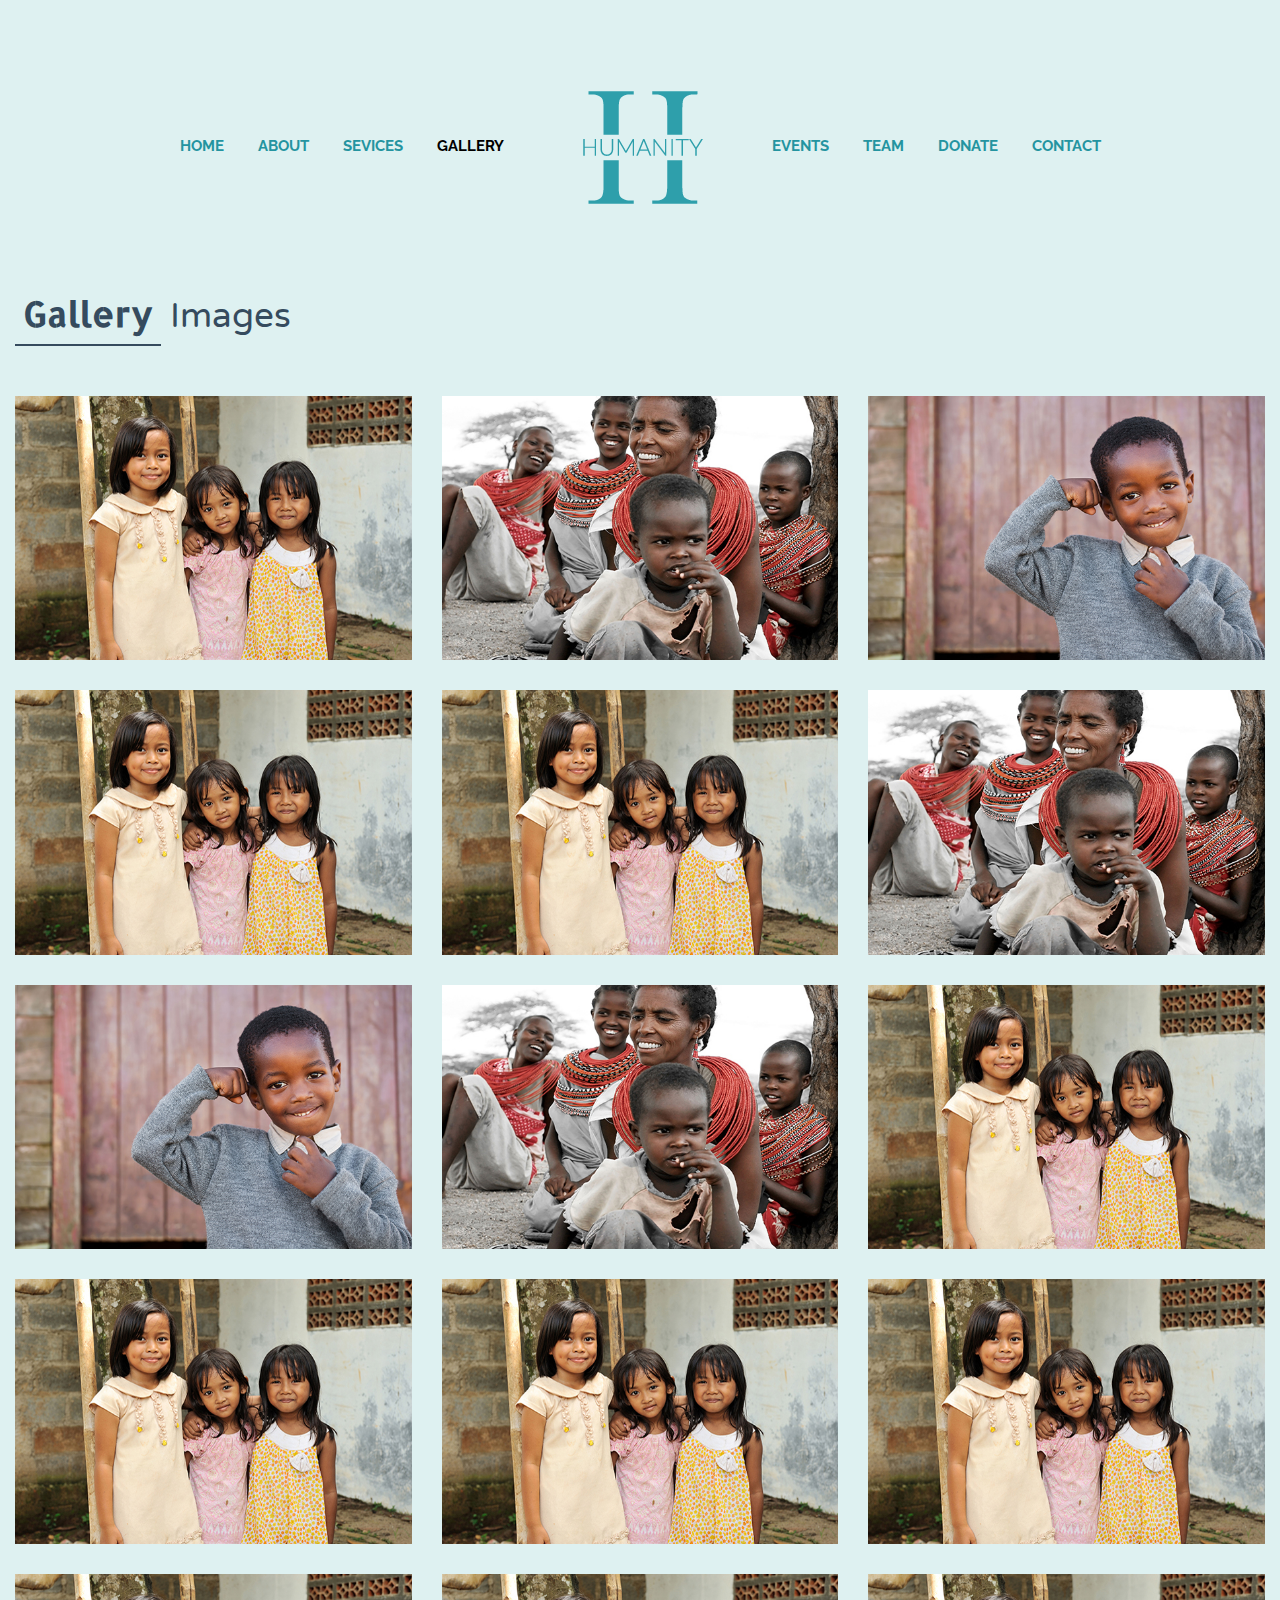
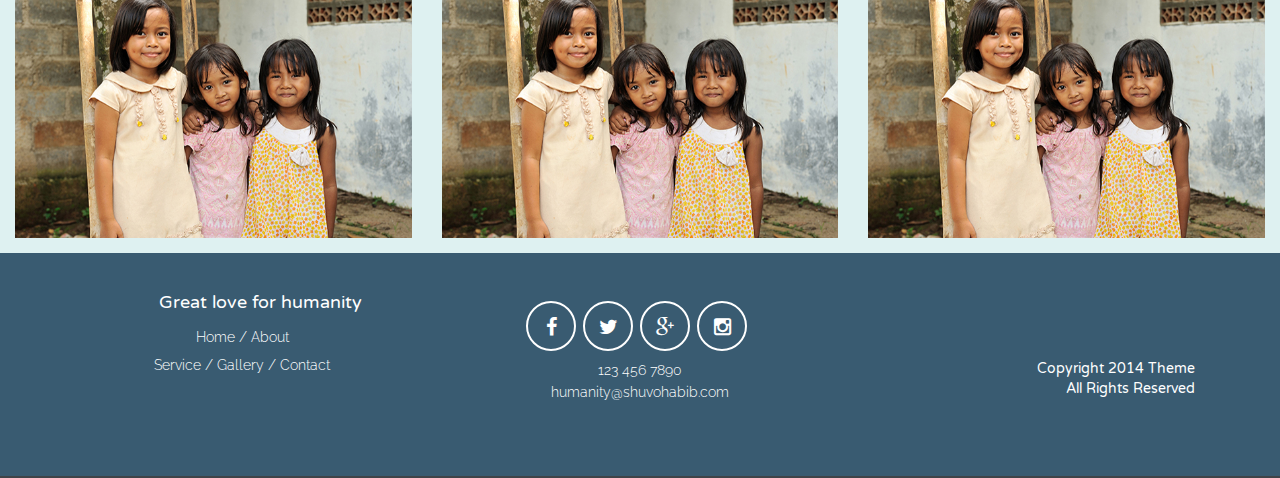
<file: gallery.html>
<!DOCTYPE html>
  <!----

  ██     ██ ███████ ██████  ████████ ██   ██ ███████ ███    ███ ███████    ████████  ██████  ██████  
  ██     ██ ██      ██   ██    ██    ██   ██ ██      ████  ████ ██            ██    ██    ██ ██   ██ 
  ██  █  ██ █████   ██████     ██    ███████ █████   ██ ████ ██ █████         ██    ██    ██ ██████  
  ██ ███ ██ ██      ██   ██    ██    ██   ██ ██      ██  ██  ██ ██            ██    ██    ██ ██      
   ███ ███  ███████ ██████     ██    ██   ██ ███████ ██      ██ ███████ ██    ██     ██████  ██      
     
              __Collect and Distribute__
                https://www.webtheme.top
  ---->
  

  <!DOCTYPE html>
  <!----

  ██     ██ ███████ ██████  ████████ ██   ██ ███████ ███    ███ ███████    ████████  ██████  ██████  
  ██     ██ ██      ██   ██    ██    ██   ██ ██      ████  ████ ██            ██    ██    ██ ██   ██ 
  ██  █  ██ █████   ██████     ██    ███████ █████   ██ ████ ██ █████         ██    ██    ██ ██████  
  ██ ███ ██ ██      ██   ██    ██    ██   ██ ██      ██  ██  ██ ██            ██    ██    ██ ██      
   ███ ███  ███████ ██████     ██    ██   ██ ███████ ██      ██ ███████ ██    ██     ██████  ██      
     
              __Collect and Distribute__
                https://www.webtheme.top
  ---->
  
    <head>
        <meta http-equiv="content-type" content="text/html; charset=UTF-8">
        <meta charset="utf-8">
        <title>Humanity</title>
        <meta name="generator" content="Bootply" />
        <meta name="viewport" content="width=device-width, initial-scale=1, maximum-scale=1">
        <!-- Latest compiled and minified CSS -->
        <link rel="stylesheet" href="css/bootstrap.min.css">
        <!--[if lt IE 9]>
            <script src="//html5shim.googlecode.com/svn/trunk/html5.js"></script>
        <![endif]-->
        <link href="css/styles.css" rel="stylesheet">
        <link rel="stylesheet" href="css/demo.css" />
        <link rel="stylesheet" href="css/testimonial.css" />
        <link rel="stylesheet" href="css/font-awesome.min.css">
        <link href='http://fonts.googleapis.com/css?family=Poiret+One' rel='stylesheet' type='text/css'>
    </head>
    <body>
    <div class="header container">
      <div class="visible-xs visible-sm col-xs-12 col-sm-12 text-center sm-logo">
        <a rel="home" href="index.html">
          <img src="img/logo.png" width="200" alt="logo">
        </a>
      </div>
    </div>
        <div class="navbar" role="navigation">
            <div class="navbar-header">
                <button type="button" class="navbar-toggle" data-toggle="collapse" data-target=".navbar-collapse">
                <span class="sr-only">Toggle navigation</span>
                <span class="icon-bar"></span>
                <span class="icon-bar"></span>
                <span class="icon-bar"></span>
                </button>
            </div>
            <div class="collapse navbar-collapse">
                <ul class="nav navbar-nav">
                    <li><a href="index.html">Home</a></li>
                    <li><a href="about.html">About</a></li>
                    <li><a href="service.html">Sevices</a></li>
                    <li class="selected"><a href="gallery.html">Gallery</a></li>
                    <li class= "hidden-xs hidden-sm">
                     <a rel="home" href="index.html"><img class="logo" src="img/logo.png" width="200" alt="logo"></a>
                    </li>
                    <li><a href="event.html">Events</a></li>
                    <li><a href="team.html">Team</a></li>
                    <li><a href="donate.html">Donate</a></li>
                    <li><a href="contact.html">Contact</a></li>
                </ul>
            </div>
        </div>
        <div class="divider col-sm-12 col-xs-12 col-md-12">
          <div class="header-text"><span>Gallery</span> Images</div>
        </div>
        

        <section id="clients">

    <!-- Team Inner -->
          <div class="inner team">

      <!-- Header -->
    

      <!-- Members -->
      <div class="team-members inner-details">

        <!-- Member -->
        <div class="col-xs-4 member animated" data-animation="fadeInUp" data-animation-delay="0">
          <div class="member-inner">
            <!-- Team Member Image -->
            <a class="team-image">
              <!-- Img -->
              <img src="images/clients/9.jpg" alt="" />
            </a>
            <div class="member-details">
              <div class="member-details-inner">
                <!-- Name -->
                <h2 class="member-name light">Lorem ipsum dolor</h2>
                <!-- Description -->
                <p class="member-description">Lorem ipsum dolor sit amet consectetur adipiscing.</p>
                <!-- Socials -->
                <div class="socials">
                  <!-- Link -->
                  <a href="#"><i class="fa fa-link"></i></a>
                </div><!-- End Socials -->
              </div> <!-- End Detail Inner -->
            </div><!-- End Details -->
          </div> <!-- End Member Inner -->
        </div><!-- End Member -->


        <!-- Member -->
        <div class="col-xs-4 member animated" data-animation="fadeInUp" data-animation-delay="100">
          <div class="member-inner">
            <!-- Team Member Image -->
            <a class="team-image">
              <!-- Img -->
              <img src="images/clients/2.jpg" alt="" />
            </a>
            <div class="member-details">
              <div class="member-details-inner">
                <!-- Name -->
                <h2 class="member-name light">Lorem ipsum dolor</h2>
                <!-- Description -->
                <p class="member-description">Lorem ipsum dolor sit amet consectetur adipiscing.</p>
                <!-- Socials -->
                <div class="socials">
                  <!-- Image -->
                  <a href="#"><i class="fa fa-camera"></i></a>
                </div><!-- End Socials -->
              </div> <!-- End Detail Inner -->
            </div><!-- End Details -->
          </div> <!-- End Member Inner -->
        </div><!-- End Member -->


        <!-- Member -->
        <div class="col-xs-4 member animated" data-animation="fadeInUp" data-animation-delay="200">
          <div class="member-inner">
            <!-- Team Member Image -->
            <a class="team-image">
              <!-- Img -->
              <img src="images/clients/3.jpg" alt="" />
            </a>
            <div class="member-details">
              <div class="member-details-inner">
                <!-- Name -->
                <h2 class="member-name light">Lorem ipsum dolor</h2>
                <!-- Description -->
                <p class="member-description">Lorem ipsum dolor sit amet consectetur adipiscing.</p>
                <!-- Socials -->
                <div class="socials">
                  <!-- Link -->
                  <a href="#"><i class="fa fa-link"></i></a>
                </div><!-- End Socials -->
              </div> <!-- End Detail Inner -->
            </div><!-- End Details -->
          </div> <!-- End Member Inner -->
        </div><!-- End Member -->


        <!-- Member -->
        <div class="col-xs-4 member animated" data-animation="fadeInUp" data-animation-delay="300">
          <div class="member-inner">
            <!-- Team Member Image -->
            <a class="team-image">
              <!-- Img -->
              <img src="images/clients/4.jpg" alt="" />
            </a>
            <div class="member-details">
              <div class="member-details-inner">
                <!-- Name -->
                <h2 class="member-name light">Lorem ipsum dolor</h2>
                <!-- Description -->
                <p class="member-description">Lorem ipsum dolor sit amet consectetur adipiscing.</p>
                <!-- Socials -->
                <div class="socials">
                  <!-- Image -->
                  <a href="#"><i class="fa fa-camera"></i></a>
                </div><!-- End Socials -->
              </div> <!-- End Detail Inner -->
            </div><!-- End Details -->
          </div> <!-- End Member Inner -->
        </div><!-- End Member -->


        <!-- Member -->
        <div class="col-xs-4 member animated" data-animation="fadeInUp" data-animation-delay="400">
          <div class="member-inner">
            <!-- Team Member Image -->
            <a class="team-image">
              <!-- Img -->
              <img src="images/clients/5.jpg" alt="" />
            </a>
            <div class="member-details">
              <div class="member-details-inner">
                <!-- Name -->
                <h2 class="member-name light">Lorem ipsum dolor</h2>
                <!-- Description -->
                <p class="member-description">Lorem ipsum dolor sit amet consectetur adipiscing.</p>
                <!-- Socials -->
                <div class="socials">
                  <!-- Link -->
                  <a href="#"><i class="fa fa-link"></i></a>
                </div><!-- End Socials -->
              </div> <!-- End Detail Inner -->
            </div><!-- End Details -->
          </div> <!-- End Member Inner -->
        </div><!-- End Member -->

        <!-- Member -->
        <div class="col-xs-4 member animated" data-animation="fadeInUp" data-animation-delay="0">
          <div class="member-inner">
            <!-- Team Member Image -->
            <a class="team-image">
              <!-- Img -->
              <img src="images/clients/6.jpg" alt="" />
            </a>
            <div class="member-details">
              <div class="member-details-inner">
                <!-- Name -->
                <h2 class="member-name light">Lorem ipsum dolor</h2>
                <!-- Description -->
                <p class="member-description">Lorem ipsum dolor sit amet consectetur adipiscing.</p>
                <!-- Socials -->
                <div class="socials">
                  <!-- Link -->
                  <a href="#"><i class="fa fa-link"></i></a>
                </div><!-- End Socials -->
              </div> <!-- End Detail Inner -->
            </div><!-- End Details -->
          </div> <!-- End Member Inner -->
        </div><!-- End Member -->


        <!-- Member -->
        <div class="col-xs-4 member animated" data-animation="fadeInUp" data-animation-delay="100">
          <div class="member-inner">
            <!-- Team Member Image -->
            <a class="team-image">
              <!-- Img -->
              <img src="images/clients/7.jpg" alt="" />
            </a>
            <div class="member-details">
              <div class="member-details-inner">
                <!-- Name -->
                <h2 class="member-name light">Lorem ipsum dolor</h2>
                <!-- Description -->
                <p class="member-description">Lorem ipsum dolor sit amet consectetur adipiscing.</p>
                <!-- Socials -->
                <div class="socials">
                  <!-- Image -->
                  <a href="#"><i class="fa fa-camera"></i></a>
                </div><!-- End Socials -->
              </div> <!-- End Detail Inner -->
            </div><!-- End Details -->
          </div> <!-- End Member Inner -->
        </div><!-- End Member -->


        <!-- Member -->
        <div class="col-xs-4 member animated" data-animation="fadeInUp" data-animation-delay="200">
          <div class="member-inner">
            <!-- Team Member Image -->
            <a class="team-image">
              <!-- Img -->
              <img src="images/clients/8.jpg" alt="" />
            </a>
            <div class="member-details">
              <div class="member-details-inner">
                <!-- Name -->
                <h2 class="member-name light">Lorem ipsum dolor</h2>
                <!-- Description -->
                <p class="member-description">Lorem ipsum dolor sit amet consectetur adipiscing.</p>
                <!-- Socials -->
                <div class="socials">
                  <!-- Link -->
                  <a href="#"><i class="fa fa-link"></i></a>
                </div><!-- End Socials -->
              </div> <!-- End Detail Inner -->
            </div><!-- End Details -->
          </div> <!-- End Member Inner -->
        </div><!-- End Member -->

        <!-- Member -->
        <div class="col-xs-4 member animated" data-animation="fadeInUp" data-animation-delay="500">
          <div class="member-inner">
            <!-- Team Member Image -->
            <a class="team-image">
              <!-- Img -->
              <img src="images/clients/1.jpg" alt="" />
            </a>
            <div class="member-details">
              <div class="member-details-inner">
                <!-- Name -->
                <h2 class="member-name light">Lorem ipsum dolor</h2>
                <!-- Description -->
                <p class="member-description">Lorem ipsum dolor sit amet consectetur adipiscing.</p>
                <!-- Socials -->
                <div class="socials">
                  <!-- Image -->
                  <a href="#"><i class="fa fa-camera"></i></a>
                </div><!-- End Socials -->
              </div> <!-- End Detail Inner -->
            </div><!-- End Details -->
          </div> <!-- End Member Inner -->
        </div><!-- End Member -->
        <!-- Member -->
        <div class="col-xs-4 member animated" data-animation="fadeInUp" data-animation-delay="500">
          <div class="member-inner">
            <!-- Team Member Image -->
            <a class="team-image">
              <!-- Img -->
              <img src="images/clients/1.jpg" alt="" />
            </a>
            <div class="member-details">
              <div class="member-details-inner">
                <!-- Name -->
                <h2 class="member-name light">Lorem ipsum dolor</h2>
                <!-- Description -->
                <p class="member-description">Lorem ipsum dolor sit amet consectetur adipiscing.</p>
                <!-- Socials -->
                <div class="socials">
                  <!-- Image -->
                  <a href="#"><i class="fa fa-camera"></i></a>
                </div><!-- End Socials -->
              </div> <!-- End Detail Inner -->
            </div><!-- End Details -->
          </div> <!-- End Member Inner -->
        </div><!-- End Member -->
        <!-- Member -->
        <div class="col-xs-4 member animated" data-animation="fadeInUp" data-animation-delay="500">
          <div class="member-inner">
            <!-- Team Member Image -->
            <a class="team-image">
              <!-- Img -->
              <img src="images/clients/1.jpg" alt="" />
            </a>
            <div class="member-details">
              <div class="member-details-inner">
                <!-- Name -->
                <h2 class="member-name light">Lorem ipsum dolor</h2>
                <!-- Description -->
                <p class="member-description">Lorem ipsum dolor sit amet consectetur adipiscing.</p>
                <!-- Socials -->
                <div class="socials">
                  <!-- Image -->
                  <a href="#"><i class="fa fa-camera"></i></a>
                </div><!-- End Socials -->
              </div> <!-- End Detail Inner -->
            </div><!-- End Details -->
          </div> <!-- End Member Inner -->
        </div><!-- End Member -->
        <!-- Member -->
        <div class="col-xs-4 member animated" data-animation="fadeInUp" data-animation-delay="500">
          <div class="member-inner">
            <!-- Team Member Image -->
            <a class="team-image">
              <!-- Img -->
              <img src="images/clients/1.jpg" alt="" />
            </a>
            <div class="member-details">
              <div class="member-details-inner">
                <!-- Name -->
                <h2 class="member-name light">Lorem ipsum dolor</h2>
                <!-- Description -->
                <p class="member-description">Lorem ipsum dolor sit amet consectetur adipiscing.</p>
                <!-- Socials -->
                <div class="socials">
                  <!-- Image -->
                  <a href="#"><i class="fa fa-camera"></i></a>
                </div><!-- End Socials -->
              </div> <!-- End Detail Inner -->
            </div><!-- End Details -->
          </div> <!-- End Member Inner -->
        </div><!-- End Member -->
        <!-- Member -->
        <div class="col-xs-4 member animated" data-animation="fadeInUp" data-animation-delay="500">
          <div class="member-inner">
            <!-- Team Member Image -->
            <a class="team-image">
              <!-- Img -->
              <img src="images/clients/1.jpg" alt="" />
            </a>
            <div class="member-details">
              <div class="member-details-inner">
                <!-- Name -->
                <h2 class="member-name light">Lorem ipsum dolor</h2>
                <!-- Description -->
                <p class="member-description">Lorem ipsum dolor sit amet consectetur adipiscing.</p>
                <!-- Socials -->
                <div class="socials">
                  <!-- Image -->
                  <a href="#"><i class="fa fa-camera"></i></a>
                </div><!-- End Socials -->
              </div> <!-- End Detail Inner -->
            </div><!-- End Details -->
          </div> <!-- End Member Inner -->
        </div><!-- End Member -->
        <!-- Member -->
        <div class="col-xs-4 member animated" data-animation="fadeInUp" data-animation-delay="500">
          <div class="member-inner">
            <!-- Team Member Image -->
            <a class="team-image">
              <!-- Img -->
              <img src="images/clients/1.jpg" alt="" />
            </a>
            <div class="member-details">
              <div class="member-details-inner">
                <!-- Name -->
                <h2 class="member-name light">Lorem ipsum dolor</h2>
                <!-- Description -->
                <p class="member-description">Lorem ipsum dolor sit amet consectetur adipiscing.</p>
                <!-- Socials -->
                <div class="socials">
                  <!-- Image -->
                  <a href="#"><i class="fa fa-camera"></i></a>
                </div><!-- End Socials -->
              </div> <!-- End Detail Inner -->
            </div><!-- End Details -->
          </div> <!-- End Member Inner -->
        </div><!-- End Member -->
        <!-- Member -->
        <div class="col-xs-4 member animated" data-animation="fadeInUp" data-animation-delay="500">
          <div class="member-inner">
            <!-- Team Member Image -->
            <a class="team-image">
              <!-- Img -->
              <img src="images/clients/1.jpg" alt="" />
            </a>
            <div class="member-details">
              <div class="member-details-inner">
                <!-- Name -->
                <h2 class="member-name light">Lorem ipsum dolor</h2>
                <!-- Description -->
                <p class="member-description">Lorem ipsum dolor sit amet consectetur adipiscing.</p>
                <!-- Socials -->
                <div class="socials">
                  <!-- Image -->
                  <a href="#"><i class="fa fa-camera"></i></a>
                </div><!-- End Socials -->
              </div> <!-- End Detail Inner -->
            </div><!-- End Details -->
          </div> <!-- End Member Inner -->
        </div><!-- End Member -->
      </div><!-- End Members -->
    </div><!-- End Team Inner -->
  </section><!-- End Team Section -->


    <!-- ============FOOTER============= -->

    
    <footer id="footer"> 
        <div class="footer-content container">
            <div class="footer-adress text-center col-xs-12 col-sm-4 col-md-4">
                <h4>Great love for humanity</h4>
                <ul class="footer-menus">
                  <li>Home /</li>
                  <li>About </li><br />
                  <li>Service /</li>
                  <li>Gallery /</li>
                  <li>Contact</li>
                </ul>
            </div>
            <div class="footer-second col-xs-12 col-sm-4 col-md-4">
              <div class="social-block text-center">
                <div class="social-share">
                  <i class="fa fa-2x fa-facebook"></i>
                  <i class="fa fa-2x  fa-twitter"></i>
                  <i class="fa fa-2x  fa-google-plus"></i>
                  <i class="fa fa-2x  fa-instagram"></i>
                </div>
              </div>
               <p class="text-center footer-text1">123 456 7890</p>
                <p class="text-center footer-text">humanity@shuvohabib.com</p></div>
            <div class="footer-third col-xs-12 col-sm-4 col-md-4">
              <div class="copyright">
                  <span>Copyright 2014 Theme</span><br>
                  <span>All Rights Reserved</span>
              </div>
            </div>
        </div>
        <div class="move-top-page">
      </div>
    </footer>

  <!-- script references -->
    <script src="js/jquery.min.js"></script>
    <script src="js/bootstrap.min.js"></script>
    <script src="js/nav-hover.min.js"></script>
    <script type="text/javascript" src="js/jquery.bxslider.min.js"></script>
    <script type="text/javascript" src="js/main.js"></script>
    <!-- Place in the <head>, after the three links -->
    <script>
     $('.testimonials-slider').bxSlider({
      slideWidth: 800,
      minSlides: 1,
      maxSlides: 1,
      slideMargin: 32,
      auto: true,
      autoControls: true
      });
    </script>
    <script type="text/javascript">
    </script>
  </body>
</html>
</file>
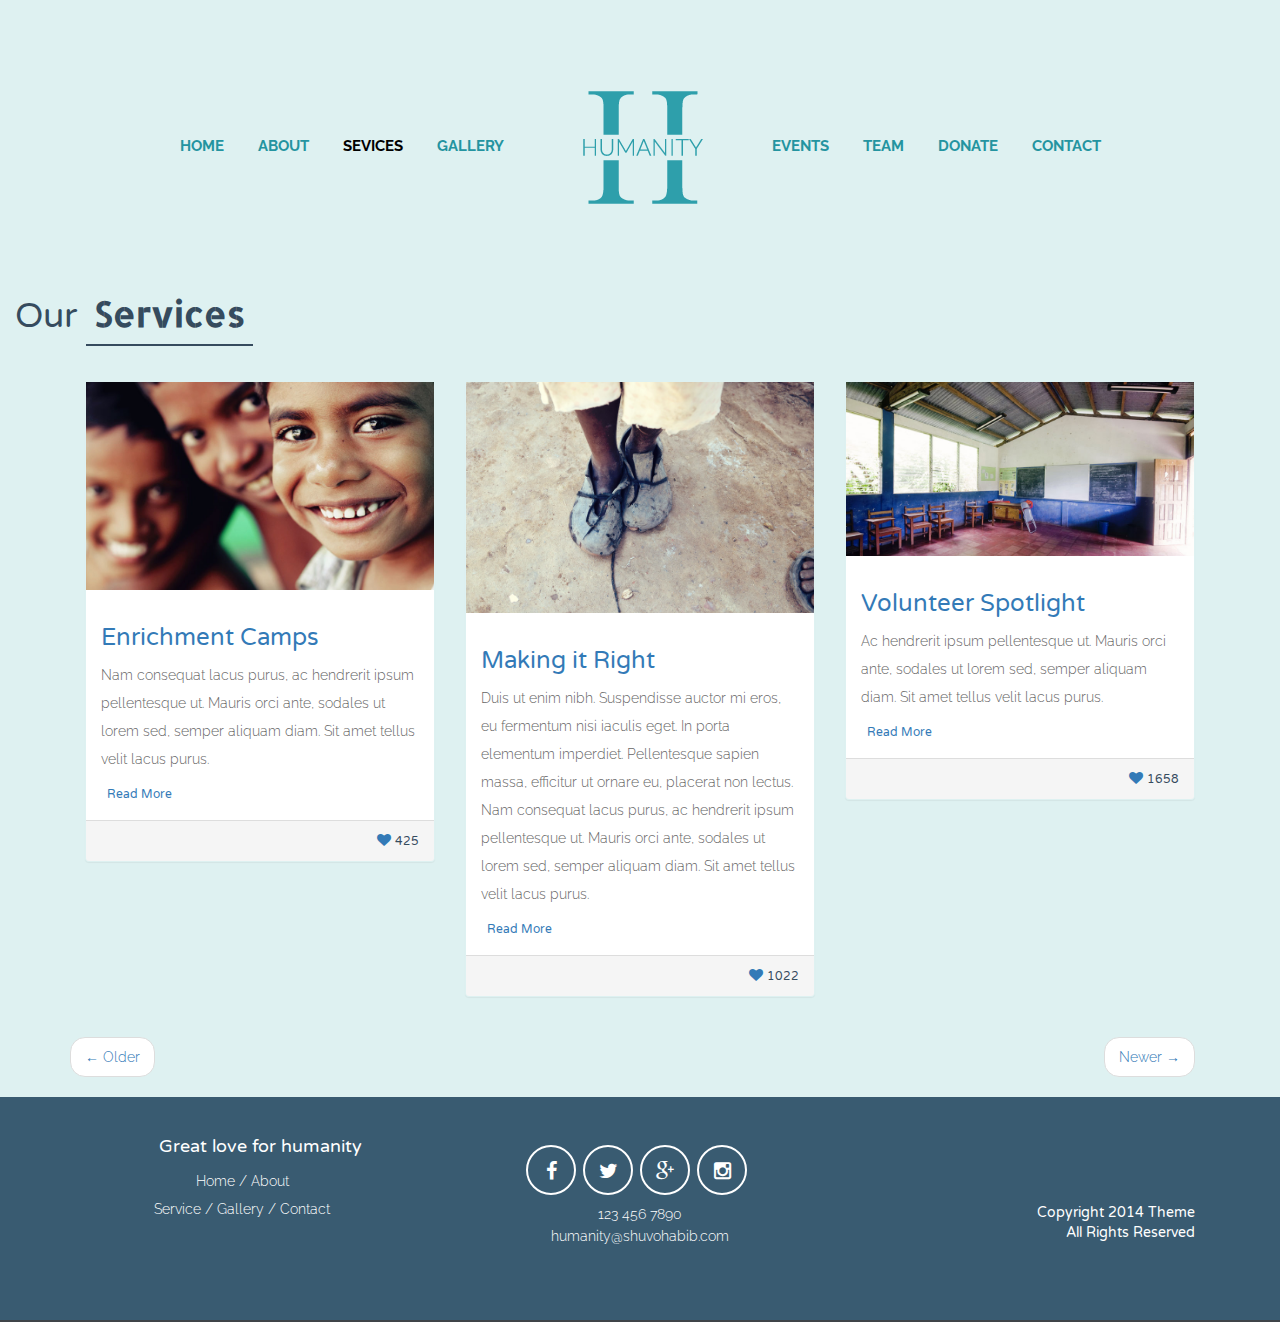
<file: service.html>
<!DOCTYPE html>
  <!----

  ██     ██ ███████ ██████  ████████ ██   ██ ███████ ███    ███ ███████    ████████  ██████  ██████  
  ██     ██ ██      ██   ██    ██    ██   ██ ██      ████  ████ ██            ██    ██    ██ ██   ██ 
  ██  █  ██ █████   ██████     ██    ███████ █████   ██ ████ ██ █████         ██    ██    ██ ██████  
  ██ ███ ██ ██      ██   ██    ██    ██   ██ ██      ██  ██  ██ ██            ██    ██    ██ ██      
   ███ ███  ███████ ██████     ██    ██   ██ ███████ ██      ██ ███████ ██    ██     ██████  ██      
     
              __Collect and Distribute__
                https://www.webtheme.top
  ---->
  

  <!DOCTYPE html>
  <!----

  ██     ██ ███████ ██████  ████████ ██   ██ ███████ ███    ███ ███████    ████████  ██████  ██████  
  ██     ██ ██      ██   ██    ██    ██   ██ ██      ████  ████ ██            ██    ██    ██ ██   ██ 
  ██  █  ██ █████   ██████     ██    ███████ █████   ██ ████ ██ █████         ██    ██    ██ ██████  
  ██ ███ ██ ██      ██   ██    ██    ██   ██ ██      ██  ██  ██ ██            ██    ██    ██ ██      
   ███ ███  ███████ ██████     ██    ██   ██ ███████ ██      ██ ███████ ██    ██     ██████  ██      
     
              __Collect and Distribute__
                https://www.webtheme.top
  ---->
  
    <head>
        <meta http-equiv="content-type" content="text/html; charset=UTF-8">
        <meta charset="utf-8">
        <title>Humanity</title>
        <meta name="generator" content="Bootply" />
        <meta name="viewport" content="width=device-width, initial-scale=1, maximum-scale=1">
        <!-- Latest compiled and minified CSS -->
        <link rel="stylesheet" href="css/bootstrap.min.css">
        <!--[if lt IE 9]>
            <script src="//html5shim.googlecode.com/svn/trunk/html5.js"></script>
        <![endif]-->
        <link href="css/styles.css" rel="stylesheet">
        <link rel="stylesheet" href="css/demo.css" />
        <link rel="stylesheet" href="css/testimonial.css" />
        <link rel="stylesheet" href="css/font-awesome.min.css">
        <link href='http://fonts.googleapis.com/css?family=Poiret+One' rel='stylesheet' type='text/css'>
    </head>
    <body>
    <div class="header container">
      <div class="visible-xs visible-sm col-xs-12 col-sm-12 text-center sm-logo">
        <a rel="home" href="index.html">
          <img src="img/logo.png" width="200" alt="logo">
        </a>
      </div>
    </div>
        <div class="navbar" role="navigation">
            <div class="navbar-header">
                <button type="button" class="navbar-toggle" data-toggle="collapse" data-target=".navbar-collapse">
                <span class="sr-only">Toggle navigation</span>
                <span class="icon-bar"></span>
                <span class="icon-bar"></span>
                <span class="icon-bar"></span>
                </button>
            </div>
            <div class="collapse navbar-collapse">
                <ul class="nav navbar-nav">
                    <li><a href="index.html">Home</a></li>
                    <li><a href="about.html">About</a></li>
                    <li class="selected"><a href="service.html">Sevices</a></li>
                    <li><a href="gallery.html">Gallery</a></li>
                    <li class= "hidden-xs hidden-sm">
                     <a rel="home" href="index.html"><img class="logo" src="img/logo.png" width="200" alt="logo"></a>
                    </li>
                    <li><a href="event.html">Events</a></li>
                    <li><a href="team.html">Team</a></li>
                    <li><a href="donate.html">Donate</a></li>
                    <li><a href="contact.html">Contact</a></li>
                </ul>
            </div>
        </div>
        <div class="divider col-sm-12 col-xs-12 col-md-12">
            <div class="header-text"> Our <span>Services</span></div>
        </div>

        <section id="blog-isotope" class="subpage bg-white">
        <div class="overlay-light">
            <div id="content" class="container">
                <!-- posts -->
                <div class="posts">
                    <!-- post 1 -->
                    <div class="post item col-md-4 col-xs-12 col-sm-4">
                           <div class="panel">
                                  <div class="panel-header">
                                     <img src="img/blog-bg-children-02.jpg" class="img-responsive"  alt="image"/>
                                  </div>
                                  <div class="panel-body">
                                       <h3 class="post-title"><a href="blog-post.html">Enrichment Camps</a></h3>

                                        <p>Nam consequat lacus purus, ac hendrerit ipsum pellentesque ut. Mauris orci ante, sodales ut lorem sed, semper aliquam diam. Sit amet tellus velit lacus purus.</p>
                                        <div class="pull-left"><a class="btn btn-black btn-xs" href="#"><span class="read-more">Read More</span></a></div>
                                  </div>
                                  <div class="panel-footer">
                                    <div class="pull-right">
                                        <a href="#"><i class="fa fa-heart"></i></a>
                                        <small>425</small>
                                    </div>
                                    <div class="clearfix"></div>
                                  </div>
                            </div>
                    </div>
                    <!-- post 2 -->
                    <div class="post item col-md-4 col-xs-12 col-sm-4">
                           <div class="panel">
                                  <div class="panel-header">
                                     <img src="img/gal-bg-feet-01.jpg" class="img-responsive"  alt="image"/>
                                  </div>
                                  <div class="panel-body">
                                       <h3 class="post-title"><a href="blog-post.html">Making it Right</a></h3>

                                        <p>Duis ut enim nibh. Suspendisse auctor mi eros, eu fermentum nisi iaculis eget. In porta elementum imperdiet. Pellentesque sapien massa, efficitur ut ornare eu, placerat non lectus. Nam consequat lacus purus, ac hendrerit ipsum pellentesque ut. Mauris orci ante, sodales ut lorem sed, semper aliquam diam. Sit amet tellus velit lacus purus.</p>
                                        <div class="pull-left"><a class="btn btn-black btn-xs" href="#"><span class="read-more">Read More</span></a></div>
                                  </div>
                                  <div class="panel-footer">
                                    <div class="pull-right">
                                        <a href="#"><i class="fa fa-heart"></i></a>
                                        <small>1022</small>
                                    </div>
                                    <div class="clearfix"></div>
                                  </div>
                            </div>
                    </div>
                    <!-- post 3 -->
                    <div class="post item col-md-4 col-xs-12 col-sm-4">
                           <div class="panel">
                                  <div class="panel-header">
                                     <img src="img/blog-bg-school-01.jpg" class="img-responsive"  alt="image"/>
                                  </div>
                                  <div class="panel-body">
                                       <h3 class="post-title"><a href="blog-post.html">Volunteer Spotlight</a></h3>

                                        <p>Ac hendrerit ipsum pellentesque ut. Mauris orci ante, sodales ut lorem sed, semper aliquam diam. Sit amet tellus velit lacus purus.</p>
                                        <div class="pull-left"><a class="btn btn-black btn-xs" href="#"><span class="read-more">Read More</span></a></div>
                                  </div>
                                  <div class="panel-footer">
                                    <div class="pull-right">
                                        <a href="#"><i class="fa fa-heart"></i></a>
                                        <small>1658</small>
                                    </div>
                                    <div class="clearfix"></div>
                                  </div>
                            </div>
                    </div>


                <!-- pager -->
                  <ul class="col-md-12 pager wow animated fadeIn">
                    <li class="previous"><a href="#">&larr; Older</a></li>
                    <li class="next"><a href="#">Newer &rarr;</a></li>
                  </ul><!-- /end pager -->
            </div>
         </div><!-- /end overlay -->
      </section><!--=== / END blog ===-->

    <!-- ============FOOTER============= -->
<footer id="footer"> 
        <div class="footer-content container">
            <div class="footer-adress text-center col-xs-12 col-sm-4 col-md-4">
                <h4>Great love for humanity</h4>
                <ul class="footer-menus">
                  <li>Home /</li>
                  <li>About </li><br />
                  <li>Service /</li>
                  <li>Gallery /</li>
                  <li>Contact</li>
                </ul>
            </div>
            <div class="footer-second col-xs-12 col-sm-4 col-md-4">
              <div class="social-block text-center">
                <div class="social-share">
                  <i class="fa fa-2x fa-facebook"></i>
                  <i class="fa fa-2x  fa-twitter"></i>
                  <i class="fa fa-2x  fa-google-plus"></i>
                  <i class="fa fa-2x  fa-instagram"></i>
                </div>
              </div>
               <p class="text-center footer-text1">123 456 7890</p>
                <p class="text-center footer-text">humanity@shuvohabib.com</p></div>
            <div class="footer-third col-xs-12 col-sm-4 col-md-4">
              <div class="copyright">
                  <span>Copyright 2014 Theme</span><br>
                  <span>All Rights Reserved</span>
              </div>
            </div>
        </div>
        <div class="move-top-page">
      </div>
    </footer>

  <!-- script references -->
    <script src="js/jquery.min.js"></script>
    <script src="js/bootstrap.min.js"></script>
    <script src="js/nav-hover.min.js"></script>
    <script type="text/javascript" src="js/jquery.bxslider.min.js"></script>
    <script type="text/javascript" src="js/main.js"></script>
    <!-- Place in the <head>, after the three links -->
    <script>
     $('.testimonials-slider').bxSlider({
      slideWidth: 800,
      minSlides: 1,
      maxSlides: 1,
      slideMargin: 32,
      auto: true,
      autoControls: true
      });
    </script>
    <script type="text/javascript">
    </script>
  </body>
</html>
</file>
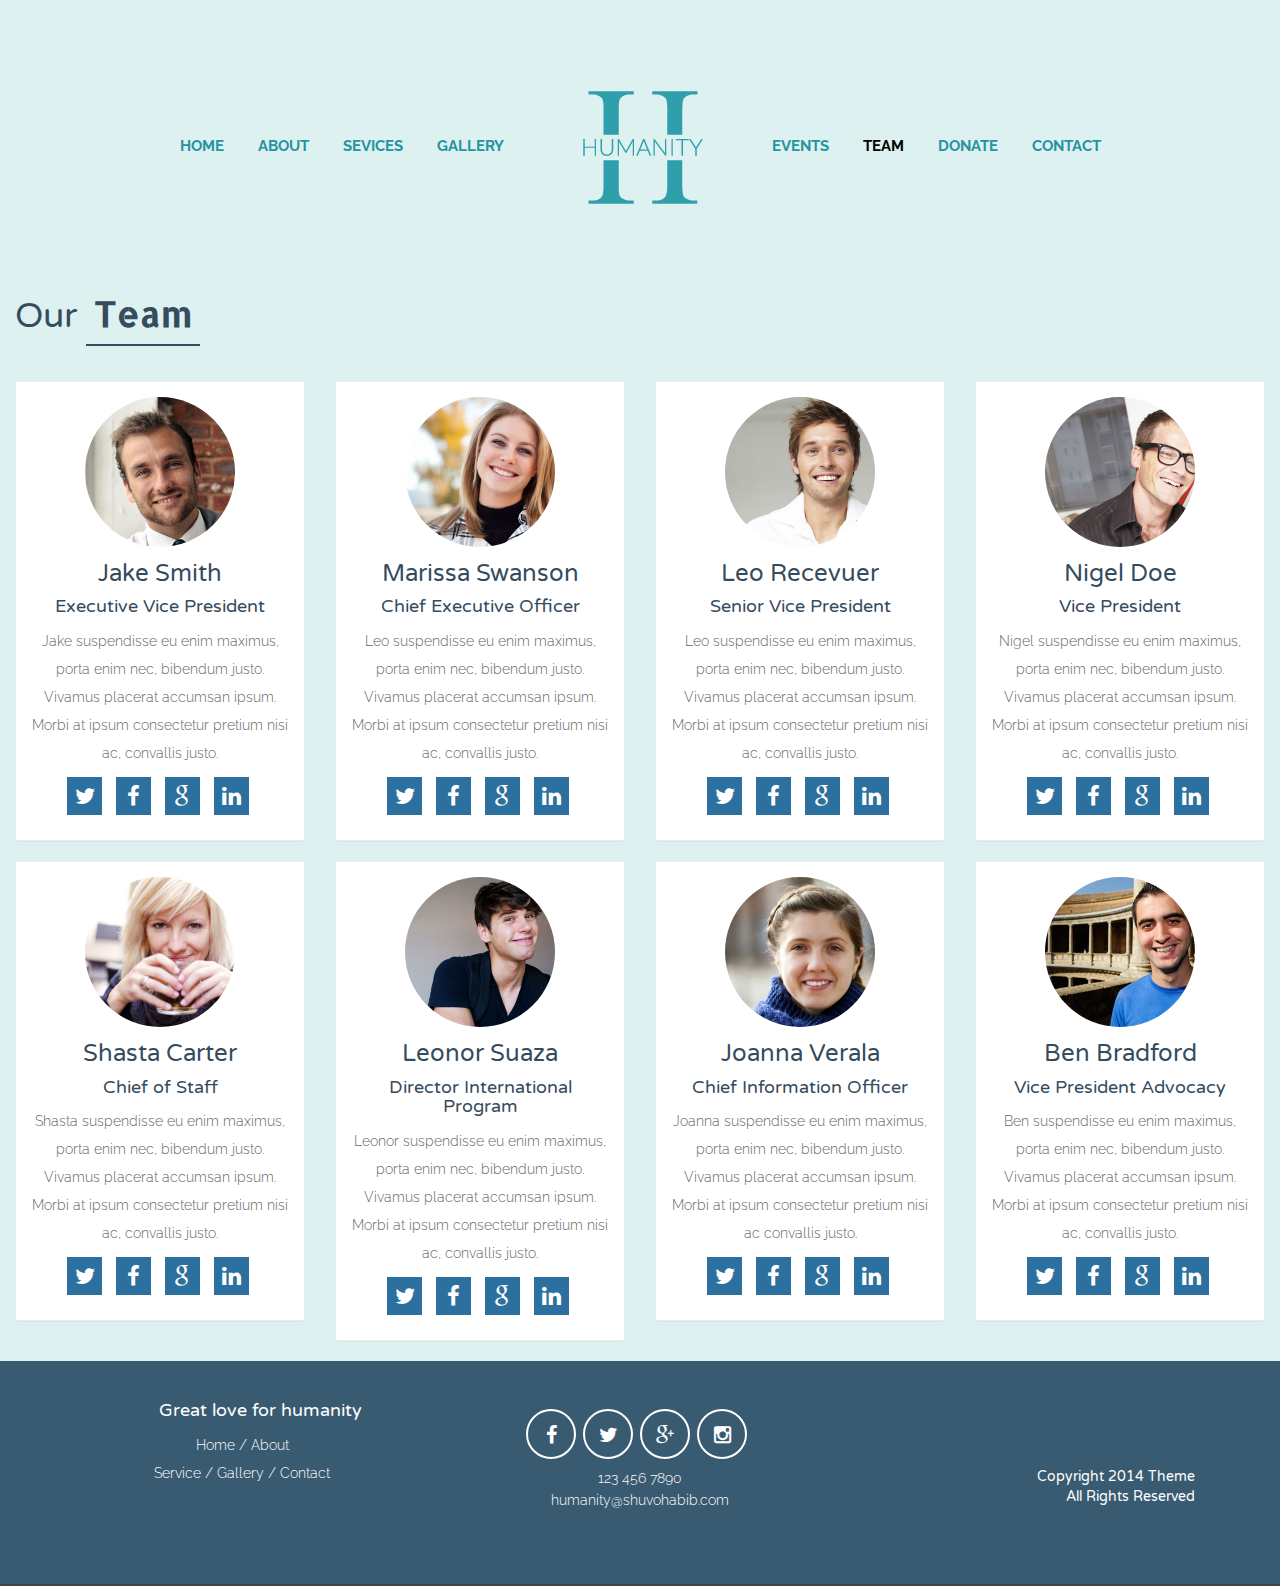
<file: team.html>
<!DOCTYPE html>
  <!----

  ██     ██ ███████ ██████  ████████ ██   ██ ███████ ███    ███ ███████    ████████  ██████  ██████  
  ██     ██ ██      ██   ██    ██    ██   ██ ██      ████  ████ ██            ██    ██    ██ ██   ██ 
  ██  █  ██ █████   ██████     ██    ███████ █████   ██ ████ ██ █████         ██    ██    ██ ██████  
  ██ ███ ██ ██      ██   ██    ██    ██   ██ ██      ██  ██  ██ ██            ██    ██    ██ ██      
   ███ ███  ███████ ██████     ██    ██   ██ ███████ ██      ██ ███████ ██    ██     ██████  ██      
     
              __Collect and Distribute__
                https://www.webtheme.top
  ---->
  

  <!DOCTYPE html>
  <!----

  ██     ██ ███████ ██████  ████████ ██   ██ ███████ ███    ███ ███████    ████████  ██████  ██████  
  ██     ██ ██      ██   ██    ██    ██   ██ ██      ████  ████ ██            ██    ██    ██ ██   ██ 
  ██  █  ██ █████   ██████     ██    ███████ █████   ██ ████ ██ █████         ██    ██    ██ ██████  
  ██ ███ ██ ██      ██   ██    ██    ██   ██ ██      ██  ██  ██ ██            ██    ██    ██ ██      
   ███ ███  ███████ ██████     ██    ██   ██ ███████ ██      ██ ███████ ██    ██     ██████  ██      
     
              __Collect and Distribute__
                https://www.webtheme.top
  ---->
  
    <head>
        <meta http-equiv="content-type" content="text/html; charset=UTF-8">
        <meta charset="utf-8">
        <title>Humanity</title>
        <meta name="generator" content="Bootply" />
        <meta name="viewport" content="width=device-width, initial-scale=1, maximum-scale=1">
        <!-- Latest compiled and minified CSS -->
        <link rel="stylesheet" href="css/bootstrap.min.css">
        <!--[if lt IE 9]>
            <script src="//html5shim.googlecode.com/svn/trunk/html5.js"></script>
        <![endif]-->
        <link href="css/styles.css" rel="stylesheet">
        <link rel="stylesheet" href="css/demo.css" />
        <link rel="stylesheet" href="css/testimonial.css" />
        <link rel="stylesheet" href="css/font-awesome.min.css">
        <link href='http://fonts.googleapis.com/css?family=Poiret+One' rel='stylesheet' type='text/css'>
    </head>
    <body>
    <div class="header container">
      <div class="visible-xs visible-sm col-xs-12 col-sm-12 text-center sm-logo">
        <a rel="home" href="index.html">
          <img src="img/logo.png" width="200" alt="logo">
        </a>
      </div>
    </div>
        <div class="navbar" role="navigation">
            <div class="navbar-header">
                <button type="button" class="navbar-toggle" data-toggle="collapse" data-target=".navbar-collapse">
                <span class="sr-only">Toggle navigation</span>
                <span class="icon-bar"></span>
                <span class="icon-bar"></span>
                <span class="icon-bar"></span>
                </button>
            </div>
            <div class="collapse navbar-collapse">
                <ul class="nav navbar-nav">
                    <li><a href="index.html">Home</a></li>
                    <li><a href="about.html">About</a></li>
                    <li><a href="service.html">Sevices</a></li>
                    <li><a href="gallery.html">Gallery</a></li>
                    <li class= "hidden-xs hidden-sm">
                     <a rel="home" href="index.html"><img class="logo" src="img/logo.png" width="200" alt="logo"></a>
                    </li>
                    <li><a href="event.html">Events</a></li>
                    <li class="selected"><a href="team.html">Team</a></li>
                    <li><a href="donate.html">Donate</a></li>
                    <li><a href="contact.html">Contact</a></li>
                </ul>
            </div>
        </div>

    <div class="divider col-sm-12 col-xs-12 col-md-12">
        <div class="header-text"> Our <span>Team</span></div>
    </div>

    <section id="team">
      <div class="bg-white">
        <div class="inner-container overlay-light row-of-columns">

         <!-- team members -->
          <div class="col-lg-12 col-sm-12 text-center">
            <div class="team-members row">
                <div class="col-md-3 col-sm-6 wow animated-longer-delay-2 fadeInDown ">
                  <div class="panel">
                    <div class="panel-body">
                      <div class="col-xs-12">
                        <div class="avatar-team-member effects-container effects-enlarge">
                            <a href="#">
                            <img src="img/donor_01.jpg" alt="image">
                            </a>
                        </div>
                      </div>
                            <h3>Jake Smith</h3>
                            <h4>Executive Vice President </h4>
                            <p> Jake suspendisse eu enim maximus, porta enim nec, bibendum justo. Vivamus placerat accumsan ipsum. Morbi at ipsum consectetur pretium nisi ac, convallis justo. </p>
                            <div class="text-center">
                              <ul class="list-unstyled list-inline list-social-sq-primary">
                                <li><a href="#"><i class="fa fa-twitter"></i></a></li>
                                <li><a href="#"><i class="fa fa-facebook"></i></a></li>
                                <li><a href="#"><i class="fa fa-google"></i></a></li>
                                <li><a href="#"><i class="fa fa-linkedin"></i></a></li>
                              </ul>
                          </div>
                        </div>
                    </div>
                </div>
    <div class="col-md-3 col-sm-6 wow animated-longer-delay-3 fadeInDown ">
                  <div class="panel">
                      <div class="panel-body">
                              <div class="col-xs-12">
                                <div class="avatar-team-member">
                                    <img src="img/donor_02.jpg" alt="image">
                                </div>
                              </div>
                            <h3>Marissa Swanson</h3>
                            <h4>Chief Executive Officer </h4>
                            <p> Leo suspendisse eu enim maximus, porta enim nec, bibendum justo. Vivamus placerat accumsan ipsum. Morbi at ipsum consectetur pretium nisi ac, convallis justo.  </p>
                            <div class="text-center">
                              <ul class="list-unstyled list-inline list-social-sq-primary">
                                      <li><a href="#"><i class="fa fa-twitter"></i></a></li>
                                      <li><a href="#"><i class="fa fa-facebook"></i></a></li>
                                      <li><a href="#"><i class="fa fa-google"></i></a></li>
                                      <li><a href="#"><i class="fa fa-linkedin"></i></a></li>
                              </ul>
                          </div>
                        </div>
                    </div>
                </div>
    <div class="col-md-3 col-sm-6 wow animated-longer-delay-4 fadeInDown ">
                  <div class="panel">
                      <div class="panel-body">
                              <div class="col-xs-12">
                                <div class="avatar-team-member">
                                    <img src="img/donor_03.jpg" alt="image">
                                </div>
                              </div>
                            <h3>Leo Recevuer</h3>
                            <h4>Senior Vice President </h4>
                            <p> Leo suspendisse eu enim maximus, porta enim nec, bibendum justo. Vivamus placerat accumsan ipsum. Morbi at ipsum consectetur pretium nisi ac, convallis justo. </p>
                            <div class="text-center">
                              <ul class="list-unstyled list-inline list-social-sq-primary">
                                      <li><a href="#"><i class="fa fa-twitter"></i></a></li>
                                      <li><a href="#"><i class="fa fa-facebook"></i></a></li>
                                      <li><a href="#"><i class="fa fa-google"></i></a></li>
                                      <li><a href="#"><i class="fa fa-linkedin"></i></a></li>
                              </ul>
                          </div>
                        </div>
                    </div>
                </div>
    <div class="col-md-3 col-sm-6 wow animated-longer-delay-5 fadeInDown ">
                  <div class="panel">
                      <div class="panel-body">
                              <div class="col-xs-12">
                                <div class="avatar-team-member">
                                    <img src="img/donor_04.jpg" alt="image">
                                </div>
                              </div>
                            <h3>Nigel Doe</h3>
                            <h4>Vice President</h4>
                            <p>Nigel suspendisse eu enim maximus, porta enim nec, bibendum justo. Vivamus placerat accumsan ipsum. Morbi at ipsum consectetur pretium nisi ac, convallis justo. </p>
                            <div class="text-center">
                              <ul class="list-unstyled list-inline list-social-sq-primary">
                                      <li><a href="#"><i class="fa fa-twitter"></i></a></li>
                                      <li><a href="#"><i class="fa fa-facebook"></i></a></li>
                                      <li><a href="#"><i class="fa fa-google"></i></a></li>
                                      <li><a href="#"><i class="fa fa-linkedin"></i></a></li>
                              </ul>
                          </div>
                        </div>
                    </div>
                </div>
            </div>

            <div class="team-members row">
                <div class="col-md-3 col-sm-6 wow animated-longer-delay-4 fadeInDown ">
                  <div class="panel">
                      <div class="panel-body">
                              <div class="col-xs-12">
                                <div class="avatar-team-member">
                                    <img src="img/donor_05.jpg" alt="image">
                                </div>
                              </div>
                            <h3>Shasta Carter</h3>
                            <h4>Chief of Staff</h4>
                            <p>Shasta suspendisse eu enim maximus, porta enim nec, bibendum justo. Vivamus placerat accumsan ipsum. Morbi at ipsum consectetur pretium nisi ac, convallis justo. </p>
                            <div class="text-center">
                              <ul class="list-unstyled list-inline list-social-sq-primary">
                                      <li><a href="#"><i class="fa fa-twitter"></i></a></li>
                                      <li><a href="#"><i class="fa fa-facebook"></i></a></li>
                                      <li><a href="#"><i class="fa fa-google"></i></a></li>
                                      <li><a href="#"><i class="fa fa-linkedin"></i></a></li>
                              </ul>
                          </div>
                        </div>
                    </div>
                </div>
                <div class="col-md-3 col-sm-6 wow animated-longer-delay-4 fadeInDown ">
                  <div class="panel">
                      <div class="panel-body">
                              <div class="col-xs-12">
                                <div class="avatar-team-member">
                                    <img src="img/donor_07.jpg" alt="image">
                                </div>
                              </div>
                            <h3>Leonor Suaza</h3>
                            <h4> Director International Program</h4>
                            <p> Leonor suspendisse eu enim maximus, porta enim nec, bibendum justo. Vivamus placerat accumsan ipsum. Morbi at ipsum consectetur pretium nisi ac, convallis justo.</p>
                            <div class="text-center">
                              <ul class="list-unstyled list-inline list-social-sq-primary">
                                      <li><a href="#"><i class="fa fa-twitter"></i></a></li>
                                      <li><a href="#"><i class="fa fa-facebook"></i></a></li>
                                      <li><a href="#"><i class="fa fa-google"></i></a></li>
                                      <li><a href="#"><i class="fa fa-linkedin"></i></a></li>
                              </ul>
                          </div>
                        </div>
                    </div>
                </div>
                <div class="col-md-3 col-sm-6 wow animated-longer-delay-4 fadeInDown ">
                  <div class="panel">
                      <div class="panel-body">
                              <div class="col-xs-12">
                                <div class="avatar-team-member">
                                    <img src="img/donor_11.jpg" alt="image">
                                </div>
                              </div>
                            <h3>Joanna Verala</h3>
                            <h4>Chief Information Officer</h4>
                            <p>Joanna suspendisse eu enim maximus, porta enim nec, bibendum justo. Vivamus placerat accumsan ipsum. Morbi at ipsum consectetur pretium nisi ac convallis justo.</p>
                            <div class="text-center">
                              <ul class="list-unstyled list-inline list-social-sq-primary">
                                      <li><a href="#"><i class="fa fa-twitter"></i></a></li>
                                      <li><a href="#"><i class="fa fa-facebook"></i></a></li>
                                      <li><a href="#"><i class="fa fa-google"></i></a></li>
                                      <li><a href="#"><i class="fa fa-linkedin"></i></a></li>
                              </ul>
                          </div>
                        </div>
                    </div>
                </div>
                <div class="col-md-3 col-sm-6 wow animated-longer-delay-4 fadeInDown ">
                  <div class="panel">
                      <div class="panel-body">
                              <div class="col-xs-12">
                                <div class="avatar-team-member">
                                    <img src="img/donor_10.jpg" alt="image">
                                </div>
                              </div>
                            <h3>Ben Bradford</h3>
                            <h4>Vice President Advocacy</h4>
                            <p>Ben suspendisse eu enim maximus, porta enim nec, bibendum justo. Vivamus placerat accumsan ipsum. Morbi at ipsum consectetur pretium nisi ac, convallis justo. </p>
                            <div class="text-center">
                              <ul class="list-unstyled list-inline list-social-sq-primary">
                                      <li><a href="#"><i class="fa fa-twitter"></i></a></li>
                                      <li><a href="#"><i class="fa fa-facebook"></i></a></li>
                                      <li><a href="#"><i class="fa fa-google"></i></a></li>
                                      <li><a href="#"><i class="fa fa-linkedin"></i></a></li>
                              </ul>
                          </div>
                        </div>
                    </div>
                </div>
          </div>
       </div><!-- / end team members -->
    </div><!-- / end inner container-->
    </div><!-- / end background color wrapper-->
  </section><!--=== / END meet the team ===-->

    <!-- ============FOOTER============= -->
      <footer id="footer"> 
        <div class="footer-content container">
            <div class="footer-adress text-center col-xs-12 col-sm-4 col-md-4">
                <h4>Great love for humanity</h4>
                <ul class="footer-menus">
                  <li>Home /</li>
                  <li>About </li><br />
                  <li>Service /</li>
                  <li>Gallery /</li>
                  <li>Contact</li>
                </ul>
            </div>
            <div class="footer-second col-xs-12 col-sm-4 col-md-4">
              <div class="social-block text-center">
                <div class="social-share">
                  <i class="fa fa-2x fa-facebook"></i>
                  <i class="fa fa-2x  fa-twitter"></i>
                  <i class="fa fa-2x  fa-google-plus"></i>
                  <i class="fa fa-2x  fa-instagram"></i>
                </div>
              </div>
               <p class="text-center footer-text1">123 456 7890</p>
                <p class="text-center footer-text">humanity@shuvohabib.com</p></div>
            <div class="footer-third col-xs-12 col-sm-4 col-md-4">
              <div class="copyright">
                  <span>Copyright 2014 Theme</span><br>
                  <span>All Rights Reserved</span>
              </div>
            </div>
        </div>
        <div class="move-top-page">
      </div>
    </footer>

  <!-- script references -->
    <script src="js/jquery.min.js"></script>
    <script src="js/bootstrap.min.js"></script>
    <script src="js/nav-hover.min.js"></script>
    <script type="text/javascript" src="js/jquery.bxslider.min.js"></script>
    <script type="text/javascript" src="js/main.js"></script>
    <!-- Place in the <head>, after the three links -->
    <script>
     $('.testimonials-slider').bxSlider({
      slideWidth: 800,
      minSlides: 1,
      maxSlides: 1,
      slideMargin: 32,
      auto: true,
      autoControls: true
      });
    </script>
    <script type="text/javascript">
    </script>
  </body>
</html>
</file>
<file: css/demo.css>
#wrapper {
	width: 100%;
	position: relative;
	margin: 0 auto;
}

.ads-container {
	background:#fff;
	width: 750px;
	margin: 0 auto 20px;
}


.attribution {
	padding: 3em 0;
	text-align: center;
	color: #fff;
	text-shadow: 1px 1px 1px rgba(0,0,0,0.2);
}

.attribution a {
	color: #fff;
}


/* Header Style */
.ddn-top {
	line-height: 60px;
	font-size: 11px;
	text-transform: uppercase;
	z-index: 9999;
	position: relative;
	background:#ED3131;
	-webkit-font-smoothing: antialiased;
	-webkit-box-shadow: inset 0 0 2.75em rgba(0,0,0,.5);
/* 300 */
	-moz-box-shadow: inset 0 0 2.75em rgba(0,0,0,.5);
/* 300 */
	box-shadow: inset 0 0 2.75em rgba(0,0,0,.5);
/* 300 */
}

.ddn-top a {
	padding: 0px 10px;
	letter-spacing: 1px;
	color: #fff;
	display: table;
	margin:0 auto;
	text-decoration: none;
}

.ddn-top a:hover {
	background: rgba(255,255,255,0.8);
	color: #000;
}

.ddn-top span.right {
	float: right;
}

.ddn-top span.right a {
	float: left;
	display: block;
}

@media only screen and ( max-width: 32.5em ) /* 520 */
{
	body
	{
		-webkit-box-shadow: inset 0 0 9.375em rgba( 0, 0, 0, .5 ); /* 150 */
		-moz-box-shadow: inset 0 0 9.375em rgba( 0, 0, 0, 5 ); /* 150 */
		box-shadow: inset 0 0 9.375em rgba( 0, 0, 0, .5 ); /* 150 */
	}
	.container,
	#wrapper
	{
		width: 100%;
		height: auto;
		position: static;
		padding: 3.125em 1.25em; /* 50 20 */
		margin: 0;
	}
}
</file>
<file: css/testimonial.css>
.bx-wrapper .testimonials-thumbnail {
    margin: 0px 0px 15px;
}

.bx-wrapper .testimonials-title {
    text-align: center;
    margin: 25px 15px 3px;
    font-size: 24px;
    line-height: 1;
}

.bx-wrapper .testimonials-carousel-thumbnail {
    max-width: 35%;
    float: left;
    margin-right: 20px;
}

.bx-wrapper .testimonials-carousel-thumbnail img {
    display: block;
    margin-right: 20px;
    width: 100px;
}

.bx-wrapper .testimonials-carousel-context {
    overflow: hidden;
}

.bx-wrapper .testimonials-name {
    font-size: 18px;
    margin-bottom: 15px;
    color: #000000;
    font-weight: 400;
}

.bx-wrapper span {
    font-size: 11px;
    margin-left: 10px;
    color: #aaa;
    font-family: Georgia, Arial, Helvetica, sans-serif;
    font-style: italic;
}

.bx-wrapper {
    position: relative;
    margin: 30px auto;
    padding: 0;
    width: 100%;
    *zoom: 1;
}

.bx-wrapper .slide {
    padding: 0;
    margin: 0;
    display: block;
}

.bx-wrapper .bx-viewport {
    padding: 10px;
    margin-left: 0;
    z-index: 1;
    width: 100%;
}

.bx-wrapper .bx-pager,
.bx-wrapper .bx-controls-auto {
    position: absolute;
    display: none;
    bottom: -30px;
    width: 100%;
}

.bx-wrapper .bx-loading {
    min-height: 50px;
    background: url(images/bx_loader.gif) center center no-repeat #fff;
    height: 100%;
    width: 100%;
    position: absolute;
    top: 0;
    left: 0;
    z-index: 2000;
}

.bx-wrapper .bx-pager {
    text-align: center;
    font-size: .85em;
    font-weight: bold;
    color: #666;
    padding-top: 20px;
}

.bx-wrapper .bx-pager .bx-pager-item,
.bx-wrapper .bx-controls-auto .bx-controls-auto-item {
    display: inline-block;
    *zoom: 1;
    *display: inline;
}

.bx-wrapper .bx-pager.bx-default-pager a {
    background: #666;
    text-indent: -9999px;
    display: block;
    width: 10px;
    height: 10px;
    margin: 0 5px;
    outline: 0;
    -moz-border-radius: 5px;
    -webkit-border-radius: 5px;
    border-radius: 5px;
}

.bx-wrapper .bx-pager.bx-default-pager a:hover,
.bx-wrapper .bx-pager.bx-default-pager a.active {
    background: #000;
}



.bx-wrapper .bx-next {
    position: absolute;
    top: 0;
    right: 0;
    width: 30px;
    border-left: 1px solid #ddd;
    height: 30px;
    cursor: pointer;
    background: #68ABBB url(../images/caousel-next.png) no-repeat 0 0;
}

.bx-wrapper .bx-prev {
    position: absolute;
    top: 0px;
    right: 30px;
    border-right: 1px solid #ddd;
    width: 30px;
    height: 30px;
    cursor: pointer;
    background: #68ABBB url(../images/caousel-prev.png) no-repeat 0 0;
}

.bx-wrapper .bx-controls-direction a {
    position: absolute;
    top: 0;
    margin-top: 0;
    margin-right: 0px;
    outline: 0;
    width: 30px;
    height: 30px;
    text-indent: -9999px;
    z-index: 9999;
}
</file>
<file: css/styles.css>
/*
Theme Name:Humanity
Theme URI:http://WebTheme.Top.com
Author:WebTheme.Top
Author URI:http:WebTheme.Top.com/
Description:Humanity is a Multi page html template based on bootstrap 3
Version:1.0.0
License:GNU General Public License v2 or later
License URI:http://www.gnu.org/licenses/gpl-2.0.html
*/

@import url(http://fonts.googleapis.com/css?family=Varela+Round);
@import url(http://fonts.googleapis.com/css?family=Lato);
@import url(http://fonts.googleapis.com/css?family=Allerta+Stencil);
@import url(http://fonts.googleapis.com/css?family=Raleway:300);

/*-------------------------------------------------------------------------------------------------------------------------------*/
/******* General ******/
/*-------------------------------------------------------------------------------------------------------------------------------*/
divider {
	height: 150px;
	width: 100%;
	background-attachment: inherit;
	margin: 45px 0 52px;
	text-align: center;
	color: white;
	background: url(../images/divider.jpg) no-repeat fixed center;
}
.header-text {
	position: relative;
	top: 29%;
	font-size: 35px;
<<<<<<< HEAD
	text-align: center;
	margin-bottom: 40px;
=======
>>>>>>> origin/gh-pages
}
.connect-text{
	margin-top: 50px;
}

.header-text span {
	font-family: 'Allerta Stencil', sans-serif;
	padding: 8px;
	font-weight: bold;
	border-bottom: 2px solid;
}
body {
	background: rgba(153, 211, 213, 0.32);
	margin: 0px;
	padding: 0px;
	font-family: 'Varela Round', sans-serif;
	color: #354b5e;
}



.col-md-4.subscribe-form {
margin-bottom: 49px;
}

p, li {
	padding: 0;
	font-family: 'Raleway',sans-serif;
	font-weight: 300;
	font-size: 14px;
	line-height: 28px;
	color: #666;
	list-style: none;
}
/******* End General ******/

/*-------------------------------------------------------------------------------------------------------------------------------*/
/******* Header ******/
/*-------------------------------------------------------------------------------------------------------------------------------*/
@media (max-width: 991px) {
    .navbar-header {
        float: none;
    }
    .navbar-toggle {
        display: block;
    }
    .navbar-collapse {
        border-top: 1px solid transparent;
        box-shadow: inset 0 1px 0 rgba(255,255,255,0.1);
    }
    .navbar-collapse.collapse {
        display: none!important;
    }
    .navbar-nav {
        float: none!important;
        margin: 7.5px -15px;
    }
    .navbar-nav>li {
        float: none;
    }
    .navbar-nav>li>a {
        padding-top: 10px;
        padding-bottom: 10px;
    }
    .navbar-text {
        float: none;
        margin: 15px 0;
    }
    /* since 3.1.0 */
    .navbar-collapse.collapse.in {
        display: block!important;
    }
    .collapsing {
        overflow: hidden!important;
    }
    }

.header{
	margin-top: 20px;
	padding: 50px 0;
}
.heading-icon{
	margin-top: 79px;
	position: relative;
	display: inline-block;
	border-radius: 10px;
	padding: 20px 21px 16px;
	-webkit-box-shadow: 0px 0px 12px 1px rgba(0,0,0,0.11);
	-moz-box-shadow: 0px 0px 12px 1px rgba(0,0,0,0.11);
	box-shadow: 0px 0px 12px 1px rgba(0,0,0,0.11);
}
.main-text {
	margin-top: 20px;
}
p.text-center.sub-text {
	font-size: 19px;
	margin: 14px auto 38px;
	
	padding: 0 15px;
	line-height: 26px;
}
.first-line{
	max-width: 690px;
}
.next-line{
	max-width: 600px !important;
}
 li.selected a{
	color: black !important;
}
.nav .open>a, .nav .open>a:focus, .open>a:hover{
	background:none !important;
}
.dropdown-menu>li>a:focus, .dropdown-menu>li>a:hover {
	color: #262626;
	text-decoration: none;
	background-color: transparent;
}
@media (min-width: 991px){
.navbar .nav,
.navbar .nav > li {
  float:none;
  display:inline-block;
  *display:inline; /* ie7 fix */
  *zoom:1; /* hasLayout ie7 trigger */
  vertical-align: top;
}
.navbar-collapse.collapse {
	display: block!important;
	height: auto!important;
	padding-bottom: 0;
	overflow: visible!important;
	visibility: visible!important;
	text-align: center;
}
.navbar-inner {
  text-align:center;
}
}


.nav>li>a:focus, .nav>li>a:hover{
	text-decoration: none;
	background: none;
	transition: .3s;
}

.header-white .search {
	margin-top: 80px;
	width: 270px;
	background: #fff;
	border: 0px none;
}
.social-share {
	margin-top: 10px;
	font-size: 10px;
	color:white;
	display: inline-flex;
	padding: 4px;
}
.social-share .fa {
	background: transparent;
	padding: 14px;
	border-radius: 50%;
	width: 50px;
	height: 50px;
	text-align: center;
	border: 2px solid white;
	margin-right: 7px;
	position: relative;
	top: 4px;
	cursor: pointer;
}
.social-share  .fa:hover{
	cursor:pointer;
	color: white;
	background: #2494A0;
	transition:.3s;
}
.fa-2x{
	padding-right: 20px;
}
.navbar-toggle .icon-bar {
	background-color: #000 !important;
}

ul.nav.navbar-nav li a{
	color:#2494A0;
	text-transform: uppercase;
	font-weight: bold;
	font-size: 15px;
}
.logo {
	position: relative;
	top: -47px;
	left: 5px;
	border-bottom: none;
}
@media (max-width: 768px){
	.logo {
	position: relative;
	top: 5px;
	bottom: 5px;
	left: -18px;
	float:left;
	}
}


/******* Header End ******/
/*-------------------------------------------------------------------------------------------------------------------------------*/
/******* Fun Facts ******/
/*-------------------------------------------------------------------------------------------------------------------------------*/
.fun-fact{
	background:none;
	margin-top: 0;
	padding: 66px 0;
}
@media (min-width:991px){
	.fun-fact{
	margin-top: 10px;
	background:url(../images/donate.jpg) no-repeat fixed center;
	background-size: cover;
	padding: 66px 0;
}

.milestone-counter {
	background: rgba(112, 159, 205, 0.46);
	padding: 40px 10px;
}
}
.milestone-counter {
	background: rgba(0, 0, 0, 0.7);
	padding: 40px 10px;
}

.stat {
   padding:150px auto;
   text-align:center;
}
.highlight {
   color:white;
   padding:20px 0;
   font-weight:bold;
   display:block;
   overflow:hidden;
   margin-bottom:0;
   font-size:48px;
}
.stat i {
	color: #F9F9F9;
}
.milestone-details {
   font-weight:bold;
   font-size:18px;
   color: #FFF6F6;
}



/*-------------------------------------------------------------------------------------------------------------------------------*/
/******* Donations ******/
/*-------------------------------------------------------------------------------------------------------------------------------*/
.btn-block {
	margin-right: 10px;
	padding: 12px 37px;
	background: #68ABBB;
	margin-bottom: 10px;
}
.form-control {
	height: 47px;
}
.donate-body {
	margin: 0 auto;
	text-align: center;
}
.btn-tertiary{
	padding: 12px 37px;
	background: #68ABBB;
	color: white;
}


/*-------------------------------------------------------------------------------------------------------------------------------*/
/******* Team ******/
/*-------------------------------------------------------------------------------------------------------------------------------*/
@media (max-width: 480px){
.bx-wrapper .testimonials-carousel-thumbnail img {
    padding-right: 15px;
}
}

.avatar-team-member {
	width: 150px;
	height: 150px;
	overflow: hidden;
	margin: auto;
	border-radius: 50%;
	display: block;
	margin-bottom: 1em;
}
	.avatar-team-member img {
	width: 200px;
	height: auto;
	}
	#team{
		border-bottom:none;
	}

	#team .team .team-members{
		margin:30px auto 0;
	}

	.team-members .member{
		margin:15px auto;
		cursor: default;
		overflow: hidden;
	}

	.team-members .member .member-inner{
		position: relative;
	}

	.team-members .member a.team-image{
		display: block;
		width: 100%;
		height: auto;
		z-index: 2;
	}

	.team-members .member a.team-image img{
		width: 100%;
	}

	.inner-details .member-details{
		position: absolute;
		width: 100%;
		left:0;
		height: 100%;
		padding:15px;
		bottom:100%;
		margin:0;
		z-index: 3;
		opacity:0.9;
		background: #68ABBB;
		-webkit-transition: all 0.4s;
		-moz-transition: all 0.4s;
		transition: all 0.4s;
	}

	.inner-details .member-details .member-details-inner{
		position: relative;
		top:50%;
		text-align: center;
		-webkit-transform: translateY(-50%);
		-moz-transform: translateY(-50%);
		transform: translateY(-50%);
	}

/* Team Names, Descriptions */

	.team-members .member-details .member-name{
		color: white;
		margin-top:0;
		padding-top:0;
		font-size:30px;
	}

	.team-members .member-details .member-position{
		color:#8BC3A3;
		font-size:13px;
	}

	.team-members .member-details .member-description{
		color:#fff;
		font-size:13px;
	}

/* Team Socials */

	.member .member-details .member-details-inner .socials{
		margin:10px auto 0;
	}

	.member .member-details .member-details-inner .socials a{
		display: inline-block;
		color:white;
		font-size:1.2em;
		line-height:40px;
		width:40px;
		height:40px;
		background:rgba(0,0,0,0.25);
		-webkit-transition: all 0.3s;
		-moz-transition: all 0.3s;
		transition: all 0.3s;
		border-radius:50%;
	}
	.list-unstyled li a i.fa {
		font-size: 22px;
		background: rgb(43, 112, 158);
		padding: 8px;
		color: white;
		width: 35px;
	}

/* Team Rollover */

	.team-members .member:hover .member-details{
		bottom:0;
	}

	.member .member-details .member-details-inner .socials a:hover{
		background:rgba(0,0,0,1);
		border-radius:50%;
	}
@media (max-width:991px){
    .bx-wrapper .bx-controls-direction a{
        position: static !important;
        background: #68ABBB;
        color: white;
        padding: 10px;
        text-decoration: none;

    }
}
/*-------------------------------------------------------------------------------------------------------------------------------*/
/******* About ******/
/*-------------------------------------------------------------------------------------------------------------------------------*/
.service-features:hover {
	background: rgba(89, 195, 191, 0.09);
	border-radius: 10px;
	cursor: pointer;

}
h3.titleimg-card {
	color: rgb(15, 87, 127);
	padding: 5px;
}
p.img-card {
color: white;
font-weight: bold;
padding: 5px;
}
.service-features2{
	background: rgba(89, 195, 191, 0.09);
	border-radius: 10px;
	cursor: pointer;

}
.service-features p {
	margin: 0 0 10px;
	padding: 10px 10px 38px;
}
.service-features {
	text-align: center;

}
.service-features h3 {
	padding-top: 20px;
	margin-bottom: 4px;
}
.service-features .img-container {
	padding: 50px 45px;
	border-radius: 3px;
	background: #6799A0;
	/* width: 120px; */
	margin: 0 auto;
	position: relative;
}
.service-features .img-container i {
    font-size: 84px;
    color: #ffffff;
}
.service-features .img-container:after {
	content: '';
	position: absolute;
	width: 0;
	height: 0;
	border: 15px solid #6799A0;
	border-bottom: 0px solid transparent !important;
	border-right: 20px solid transparent !important;
	border-left: 20px solid transparent !important;
	left: 50%;
	bottom: -15px;
	margin-left: -20px;
}


/*-------------------------------------------------------------------------------------------------------------------------------*/
/******* Blog ******/
/*-------------------------------------------------------------------------------------------------------------------------------*/


section.blog {
	margin-top: 120px;
}
.blok-read-sm
{
	position: relative;
	float: left;
	width: 100%;
	height: auto;
	border: 1px solid #e1e8ed;
	background: #fff;
}

.blok-read-sm img
{
	width: 100%;
	height: auto;
}

.content-block .button-main {
	border: 1px solid rgba(47, 116, 116, 1);
	background: rgba(47, 116, 116, 1);
	padding: 20px 22px;
	line-height: 10px;
	color: white;
	text-transform: capitalize;
	float: left;
	cursor: pointer;
}

	.button-main.bg-fio-point:hover {
	background: none;
	border: 1px solid rgba(47, 116, 116, 1);
	color: rgba(47, 116, 116, 1);
	}

.hover-image
{
	position: relative;
	width: 100%;
	float: left;
}

.layer-block
{
	position: absolute;
	left: 0px;
	top: 0px;
	width: 100%;
	height: 100%;
	background: rgba(0,0,0,0.6);
	opacity: 0;
	transition: all 0.3s ease-in;
	-webkit-transition: all 0.3s ease-in;
	-moz-transition: all 0.3s ease-in;
	-o-transition: all 0.3s ease-in;
	-ms-transition: all 0.3s ease-in;
}

.layer-block:hover
{
	opacity: 1;
}

.editor-choice {
	position: absolute;
	top: 20px;
	left: 20px;
	background: #41657C;
	height: 30px;
	padding: 4px 11px;
	z-index: 8;
}

.editor-choice i
{
	font-size: 12px;
	color: #C8C5B8;
	padding-right: 5px;
}

.editor-choice a
{
	color: #C8C5B8;
	font-size: 12px;
}

.content-block
{
	position: relative;
	float: left;
	width: 100%;
	padding: 30px 30px 38px 30px;
}


.content-block p
{
	padding: 22px 0px 27px;
}

.content-block h4 a
{
	color: #354b5e;
}

.content-block h4 a:hover
{
	color: #8899a6;
}

.like-wrap
{
	position: relative;
	float: left;
	padding-left: 10px;
	padding-top: 10px;
}

.like-wrap .fa
{
	font-size: 16px;
	line-height: 32px;
	position: relative;
	float: left;
	padding-left: 30px;
	transition: all 0.3s ease-in;
	-webkit-transition: all 0.3s ease-in;
	-moz-transition: all 0.3s ease-in;
	-o-transition: all 0.3s ease-in;
	-ms-transition: all 0.3s ease-in;
}

.like-wrap .fa:hover
{
	opacity: 0.7;
}

.like-wrap span
{
	font-size: 14px;
	line-height: 30px;
	color: #ccd6dd;
	position: relative;
	float: left;
	padding-left: 8px;
}

.point-caption
{
	position: absolute;
	left: 0px;
	top: 38px;
	height: 18px;
	width: 6px;
}

.like-bottom
{
	position: relative;
	float: left;
}

.bottom-line
{
	position: absolute;
	left: 0px;
	bottom: 0px;
	width: 100%;
	height: 2px;
}

.top-line
{
	position: absolute;
	left: 0px;
	top: 0px;
	width: 100%;
	height: 2px;
}

.block-mag
{
	position: relative;
	float: left;
	margin-right: 33px;
	margin-top: -8px;
}


/*-------------------------------------------------------------------------------------------------------------------------------*/
/******* Carousel ******/
/*-------------------------------------------------------------------------------------------------------------------------------*/


.carousel {
    position: relative;
    top: 30px;
    margin-bottom: 35px;
    float: left;
    width: 100%;
}
.carousel-control.left ,.carousel-control.right  {
background: none;
}
.content-block{
	margin-top: 20px;
}
@media (max-width: 600px){
.carousel-caption {
font-family: 'Poiret One', cursive;
font-size: 24px !important;
font-weight: bold;
background: none;
}
}
.carousel-caption {
	font-family: 'Poiret One', cursive;
	text-transform: uppercase;
	font-size: 50px;
	font-weight: bold;
	background: rgba(152, 168, 173, 0.43);

}

/******* Carousel End ******/

.connect-wiget {
	/* float: left; */
	margin-left: 20px;
	margin: 0 auto;
	width: 100%;
}
.about-us .follow-block-wrap {
	width: 150px;
}

a:hover {
	text-decoration: none;
}
.connect-text{
	text-align: center;
}
.follow-block {
	display: inline;
	position: relative;
	float: left;
	padding: 19px 15px 20px 19px;
	cursor: pointer;
	width: 120px;
	text-align: center;
	text-decoration: none;
}
.bg-blue {
	background: #55acee;
}
.bg-pink {
	background: #ea4c89;
}
.bg-dark-blue {
	background: #35465c;
}
.bg-red {
	background: #dd4b39;
}
.bg-blue-f {
	background: #3f729b;
}
.bg-extra-red {
	background: #c92228;
}
.follow-block i {
	font-size: 24px;
	color: #fff;
}
.follow-block h6 {
	color: #fff;
	padding-top: 14px;
}
.follow-block span {
	font-size: 20px;
	color: #fff;
}


/*-------------------------------------------------------------------------------------------------------------------------------*/
/* ----- Subscribe ----- */
/*-------------------------------------------------------------------------------------------------------------------------------*/

.subscribe {
	position: relative;
	float: left;
	width: 100%;
	background: #fff;
	border: 1px solid #e1e8ed;
	border-radius: 3px;
	padding: 35px 29px;
}
@media (max-width: 991px){
	.subscribe {
	margin-top: 40px;
	}
}
.email-field input
{
	height: 60px;
	position: relative;
	width: 100%;
	letter-spacing: 0.6px;
	padding-left: 18px;
	border: 1px solid #e1e8ed;
	border-radius: 3px;
}

.email-field input:focus
{
	color: #354b5e;
	border: 1px solid #354b5e;
}

.email-field .fa
{
	position: relative;
	margin-right: 17px;
	margin-top: -37px;
	font-size: 18px;
	float: right;
}

.email-field .button-main {
	padding: 9px 27px;
	font-size: 20px;
}

.email-field span
{
	font-size: 12px;
	line-height: 30px;
	color: #8899a6;
	width: 100%;
	position: relative;
	float: left;
	padding-top: 10px;
	letter-spacing: 0.4px;
}

.email-input
{
	height: 60px;
	width: 100%;
	font-size: 16px;
	line-height: 32px;
	padding-left: 0px;
	margin: 29px 0px 30px;
}
/******* Subscribe End ******/

/*-------------------------------------------------------------------------------------------------------------------------------*/
/* -----Contact ----- */
/*-------------------------------------------------------------------------------------------------------------------------------*/
#contact{
    padding:10px 0 10px;
  }
.fa-envelope-o,.fa-phone,.fa-fax,.fa-map-marker{
	padding-right: 13px;
}
  .contact-text{
    margin:45px auto;
  }

  .mail-message-area{
    width:100%;
    padding:0 15px;
  }

  .mail-message{
    width: 100%;
    background:rgba(255,255,255, 0.8) !important;
    -webkit-transition: all 0.7s;
    -moz-transition: all 0.7s;
    transition: all 0.7s;
    margin:0 auto;
    border-radius: 0;
  }

  .not-visible-message{
    height:0px;
    opacity: 0;
  }

  .visible-message{
    height:auto;
    opacity: 1;
    margin:25px auto 0;
  }

/* Input Styles */

  .form {
	width: 100%;
	padding: 15px;
	background: transparent;
	border: 1px solid rgba(104, 171, 187, 1);
	margin-bottom: 25px;
	color: #68ABBB !important;
	font-size: 13px;
	-webkit-transition: all 0.4s;
	-moz-transition: all 0.4s;
	transition: all 0.4s;
}

  .form:hover{
    border:1px solid #8BC3A3;
  }

  .form:focus{
    color: white;
    outline: none;
    border:1px solid #8BC3A3;
  }

  .textarea{
    height: 120px;
    max-height: 120px;
    max-width: 100%;
  }

/* Generic Button Styles */

  .button{
    padding:8px 12px;
    background:#0A5175;
    display: block;
    width:120px;
    margin:10px 0 0px 0;
    border-radius:3px;
    -webkit-transition: all 0.3s;
    -moz-transition: all 0.3s;
    transition: all 0.3s;
    text-align:center;
    font-size:0.8em;
    box-shadow: 0px 1px 4px rgba(0,0,0, 0.10);
    -moz-box-shadow: 0px 1px 4px rgba(0,0,0, 0.10);
    -webkit-box-shadow: 0px 1px 4px rgba(0,0,0, 0.10);
  }

  .button:hover{
    background:#8BC3A3;
    color:white;
  }
  .contact-form-full{
  	margin-bottom: 20px;

  }
/* Send Button Styles */

  .form-btn {
	width: 100%;
	display: block;
	height: auto;
	padding: 15px;
	color: #A9A9A9;
	background: transparent;
	border: 1px solid rgb(104, 171, 187);
	border-radius: 3px;
	outline: none;
	-webkit-transition: all 0.3s;
	-moz-transition: all 0.3s;
	transition: all 0.3s;
	margin: auto;
	box-shadow: 0px 1px 4px rgba(0,0,0, 0.10);
	-moz-box-shadow: 0px 1px 4px rgba(0,0,0, 0.10);
	-webkit-box-shadow: 0px 1px 4px rgba(0,0,0, 0.10);
}

 .form-btn:hover {
	background: #287676;
	color: white;
}

  .form-btn:active{
    opacity: 0.9;
  }
/*-------------------------------------------------------------------------------------------------------------------------------*/
/* -----Services ----- */
/*-------------------------------------------------------------------------------------------------------------------------------*/
.panel{
	background: none;
}
.panel-body {
	padding: 15px;
	background: white;
}
/*-------------------------------------------------------------------------------------------------------------------------------*/
/* -----Event Tabs ----- */
/*-------------------------------------------------------------------------------------------------------------------------------*/
.nav-tabs>li.active>a{
	color: white;
	cursor: default;
	background-color:#6CA8D1;
	border: 1px solid #ddd;
	border-bottom-color: transparent;
}
.nav-tabs>li.active>a:focus{
	background-color:transparent;
	border: 2px solid #6CA8D1;
	color: #6CA8D1;
}
.nav-tabs>li.active>a:hover {
	color: #6CA8D1;
}
#exTab1 .tab-content {
  color : white;
  background-color: #428bca;
  padding : 5px 15px;
}
.nav-tabs {
	border-bottom: none;
	padding-bottom: 10px;
}
.nav-tabs>li>a,.nav-tabs>li.active>a,.nav-tabs>li>a:hover , .nav-tabs>li>a:focus {
	background: rgb(108, 168, 209);
	padding: 11px;
	width: 240px;
	text-align: center;
	font-weight: bold;
	color: white;
	font-size: 19px;
	margin-bottom: 4px;
}
button.button-info {
	padding: 6px;
	color: rgb(26, 104, 121);
	background: transparent;
	border-radius: 1px;
	margin-right: 11px;
	float: left;
	border: 2px solid rgb(108, 168, 209);
}
#exTab2 h3 {
	color: rgb(51, 122, 183);
	padding: 5px 15px;
}
.blog-event {
	margin: 40px 0 85px;
}
.featured-img {
	float: left;
	padding-right: 25px;
}
/* remove border radius for the tab */

#exTab1 .nav-pills > li > a {
  border-radius: 0;
}

/* change border radius for the tab , apply corners on top*/

#exTab3 .nav-pills > li > a {
  border-radius: 4px 4px 0 0 ;
}

#exTab3 .tab-content {
  color : white;
  background-color: #428bca;
  padding : 5px 15px;
}


/*-------------------------------------------------------------------------------------------------------------------------------*/
/* ----- Work-Block ----- */
/*-------------------------------------------------------------------------------------------------------------------------------*/



.box-img {
	border: 1px solid #0C93B2;
	position: relative;
	display: block;
	background-color: rgba(230, 230, 230, 0.55);
	padding: 28px 23px 31px;
	margin-top: 2px;
}
.box-text {
	border: 1px solid #0C93B2;
	position: relative;
	display: block;
	background:url(../img/white.jpg);
	padding: 28px 23px 31px;
}
@media (max-width:1100px){

    section.work-block {
    padding: 15px !important;
}

.box-img {
    padding: 1px;
    }
}

 section.work-block{
    background:url(../img/bg.jpg) center center/cover no-repeat fixed;
    -webkit-background-size:cover;
    -moz-background-size:cover;
    -o-background-size:cover;
    width:100%;
    float:left;
    padding: 115px;
    margin: 80px 0 0;
 }

 /*-------------------------------------------------------------------------------------------------------------------------------*/
/* FOOTER*/
/*-------------------------------------------------------------------------------------------------------------------------------*/
.left-side{
	float: left;
}
.right-side{
	float: right;
}
footer{
	position: relative;
	float: left;
	width: 100%;
	overflow: hidden;
	background: #395B71;
	color: white;
}
.footer-menus li{
	cursor: pointer;
}
.footer-text {
	color: white;
	margin-top: -16px;
}
.footer-text1{
	color: white;
	margin-top: 5px;
	}
.copyright span{
	color: white;
	font-size: 14px;
}
.footer-content{
	margin-top:30px;
}
.footer-menus li {
	display: inline;
	color: white;
	left: -38px;
	position: relative;
}
.move-top-page {
	position: relative;
	float: left;
	width: 100%;
	border: 1px solid #3f4448;
	margin-top: 60px;
}
.footer-bottom-content {
	position: relative;
	float: left;
	width: 100%;
}
.button-totop {
	position: absolute;
	top: -35px;
	right: 0px;
	width: 70px;
	height: 70px;
	border-radius: 50%;
	z-index: 500;
	background: #fff;
	cursor: pointer;
	transition:all 0.3s ease-in;
	-webkit-transition:all 0.3s ease-in;
	-moz-transition:all 0.3s ease-in;
	-o-transition:all 0.3s ease-in;
	-ms-transition:all 0.3s ease-in;
}
.button-totop:hover {
	background: #31A1AC;
}
.button-totop .fa {
	font-size: 24px;
	color: #130F0F;
	position: absolute;
	right: 28px;
	top: 22px;
	cursor: pointer;
	transition:all 0.3s ease-in;
	-webkit-transition:all 0.3s ease-in;
	-moz-transition:all 0.3s ease-in;
	-o-transition:all 0.3s ease-in;
	-ms-transition:all 0.3s ease-in;
}
.button-totop:hover .fa {
	color:#fff;
}
.footer-bottom-content nav {
	position: relative;
	float: left;
	padding: 53px 0px;
}
.footer-bottom-content nav a {
	font-size: 14px;
	line-height: 30px;
	color: #8899a6;
	margin-right: 35px;
}
.footer-bottom-content nav a:hover {
	color: #dd4b39;
}
.copyright {
	position: relative;
	float: right;
	font-size: 12px;
	line-height: 20px;
	color: #66757f;
	text-align: right;
	margin-top: 76px;
}

.white-footer {
	background: #effafe;
}
.white-footer .footer-wrap {
	background: #effafe;
}
.white-footer .button-totop {
	background: #8899a6;
}
.white-footer .button-totop .fa {
	color: #fff;
}
.white-footer .button-totop:hover {
	background: #dd4b39;
}
.white-footer .footer-flikr h4 {
	color:#354b5e;
}
.white-footer .footer-link h4 {
	color:#354b5e;
}
.white-footer .footer-write h4 {
	color:#354b5e;
}
.white-footer .footer-adress-block h3 {
	color: #ccd6dd;
}
.white-footer .move-top-page {
	border: 1px solid #d1dce0;
}
.white-footer .footer-write .button-main.bg-grey {
	color:#8899a6;
	border: 1px solid #8899a6;
}
.white-footer .footer-write .button-main.bg-grey:hover {
	color:#fff; border: 0px none;
}

.thank {
	position: fixed;
	text-align: center;
	width: 100%;
	height: 100%;
	left: 0px;
	top: 0px;
}
.th-caption {
	position: absolute;
	left: 50%;
	margin-left: -150px;
	top: 50%;
	margin-top: -40px;
	width: 300px;
	height: 80px;
}
.th-caption h2 {
	font-size: 50px;
}

@media screen and (max-width: 1095px) {
    .footer-adress-block {
    	width: 33.3333%;
    }
    .footer-flikr {
    	width: 33.3333%;
    }
    .footer-link {
    	width: 33.3333%;
    }
    .footer-write {
    	width: 100%;
    }
    .footer-write .button-main {
    	margin-right: 70px;
    }
    .footer-write .button-main.bg-fio-point {
    	float: right;
    	margin-right: 0px;
    }
}
@media screen and (max-width: 980px) {
    .sidebar-white {
    	padding-top: 60px;
    }
    footer {
    	margin-top: 80px;
    }
    .footer-adress-block {
    	padding-left: 20px;
    }
    .padding-none.container {padding-left:15px;
    	padding-right:15px;
    }
}
@media screen and (max-width: 786px) {
    .sidebar-white {
    	padding-bottom: 0px;
    }
    .footer-write {
    	text-align: center;
    }
    .footer-write .button-main {
    	width: 80%;
    	float: none;
    	display: inline-block;
    	position: relative;
    	margin-right: 0px;
    }
    .footer-write .button-main.bg-fio-point {
    	position: relative;
    	float: none;
    	display: inline-block;
    }
    .button-totop {
    	right: 20px;
    }
    .copyright {
    	padding-right: 20px;
    	width: 100%;
    	float: left;
    	text-align: center;
    	padding-top: 0px;
    	padding-bottom: 30px;
    }
    .footer-bottom-content {
    	text-align: center;
    }
    .footer-bottom-content nav {float: none;
    	display: inline-block;
    	text-align: center;
    }
    .footer-flikr {
    	width: 50%;
    	padding-right: 20px;
    }
    .footer-adress-block {
    	width: 50%;
    }
    .footer-link {
    	width: 100%;
    	padding-left: 20px;
    }
    .footer-link ul li {
    	width: auto;
    	 margin-right: 20px;
    	}
}
@media screen and (max-width: 540px) {
    .footer-adress-block {
    	width: 100%;
    }
    .footer-flikr {
    	width: 100%;
    	padding-left: 20px;
    }
    .footer-flikr h4 {
    	padding-top: 40px;
    }
    .footer-link h4 {
    	padding-top: 40px;
    }
    .footer-write h4 {
    	padding-top: 40px;
    }
}
@media screen and (max-width: 360px) {
    .footer-write .button-main {
    	padding: 0px;
    }
    .footer-bottom-content nav {
    	margin-left: 20px;
    	margin-right: 20px;
    }
    .footer-bottom-content nav a {
    	margin-right: 30px;
    }
}
</file>
